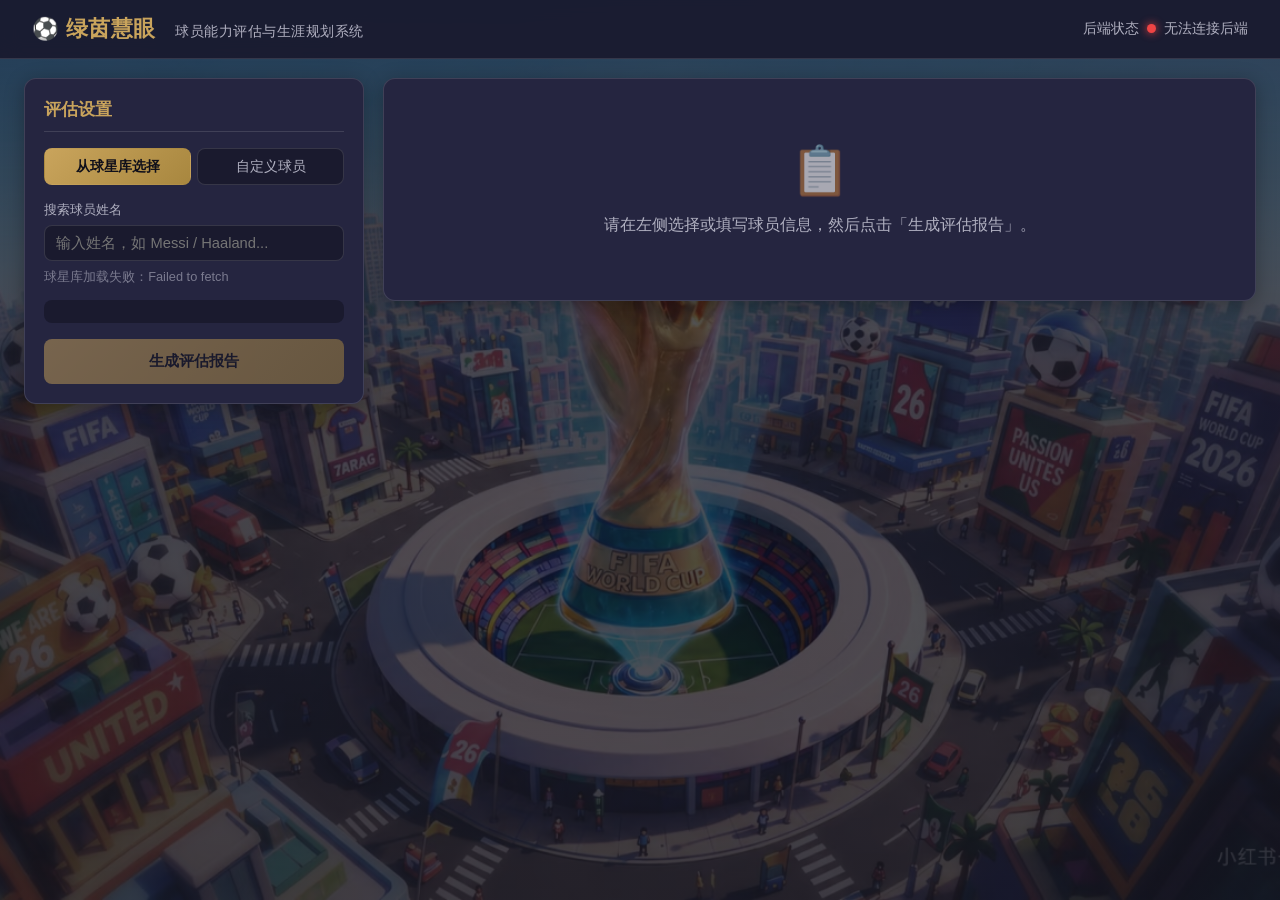
<file: frontend/index.html>
<!DOCTYPE html>
<html lang="zh-CN">
<head>
    <meta charset="UTF-8">
    <meta name="viewport" content="width=device-width, initial-scale=1.0">
    <meta http-equiv="Cache-Control" content="no-cache, no-store, must-revalidate">
    <meta http-equiv="Pragma" content="no-cache">
    <meta http-equiv="Expires" content="0">
    <title>绿茵慧眼 · 球员能力评估系统</title>
    <link rel="stylesheet" href="css/style.css?v=3">
</head>
<body>

<!-- ============ 顶部栏 ============ -->
<header class="header">
    <div class="logo">
        ⚽ 绿茵慧眼
        <span>球员能力评估与生涯规划系统</span>
    </div>
    <div class="status">
        <span>后端状态</span>
        <div class="status-dot" id="statusDot" title="检测中..."></div>
        <span id="statusText">检测中</span>
    </div>
</header>

<!-- ============ 主内容 ============ -->
<main class="main">

    <!-- 左侧：输入面板 -->
    <aside class="sidebar">
        <div class="card">
            <h3 class="card-title">评估设置</h3>

            <div class="seg">
                <button class="seg-btn active" id="btnModeStar" onclick="setMode('star')">从球星库选择</button>
                <button class="seg-btn" id="btnModeCustom" onclick="setMode('custom')">自定义球员</button>
            </div>

            <!-- 球星库模式 -->
            <div id="panelStar">
                <label class="field-label">搜索球员姓名</label>
                <div class="search-wrap">
                    <input type="text" id="starSearch" class="input" placeholder="输入姓名，如 Messi / Haaland..." autocomplete="off" oninput="onStarSearch()">
                    <div class="search-list" id="starSearchList"></div>
                </div>
                <p class="caption" id="starHint">加载球星库中...</p>
                <div class="star-info" id="starInfo"></div>
                <button class="start-btn" id="btnEvaluateStar" onclick="evaluateStar()" disabled>
                    生成评估报告
                </button>
            </div>

            <!-- 自定义模式 -->
            <div id="panelCustom" style="display:none;">
                <!-- 图片识别入口 -->
                <div class="upload-card">
                    <div class="upload-box" id="uploadBox" title="点击选择或拖拽图片">
                        <input type="file" id="imgInput" accept="image/*" hidden>
                        <div class="upload-icon">📷</div>
                        <p>上传球员图片，自动识别</p>
                        <p class="upload-hint">球员卡 / 资料页截图（jpg、png）</p>
                        <img id="imgPreview" alt="图片预览" hidden>
                    </div>
                    <button class="start-btn" id="btnRecognize" onclick="recognizeImage()" disabled>
                        识别球员信息
                    </button>
                    <div id="recognizeMsg"></div>
                    <div class="divider">或手动填写</div>
                </div>
                <div class="form-grid">
                    <div class="form-item">
                        <label class="field-label">姓名</label>
                        <input type="text" id="inName" class="input" value="测试新星">
                    </div>
                    <div class="form-item">
                        <label class="field-label">年龄</label>
                        <input type="number" id="inAge" class="input" value="18" min="15" max="45">
                    </div>
                    <div class="form-item">
                        <label class="field-label">位置</label>
                        <select id="inPosition" class="select">
                            <option value="ST">前锋 (ST)</option>
                            <option value="W">边锋 (W)</option>
                            <option value="CAM">前腰 (CAM)</option>
                            <option value="CM">中场 (CM)</option>
                            <option value="CDM">后腰 (CDM)</option>
                            <option value="FB">边后卫 (FB)</option>
                            <option value="CB">中后卫 (CB)</option>
                            <option value="GK">门将 (GK)</option>
                        </select>
                    </div>
                    <div class="form-item">
                        <label class="field-label">综合评分</label>
                        <input type="number" id="inOverall" class="input" value="78" min="40" max="99">
                    </div>
                    <div class="form-item">
                        <label class="field-label">速度 <span class="val" id="vPace">88</span></label>
                        <input type="range" id="inPace" min="20" max="99" value="88" oninput="syncRange('inPace','vPace')">
                    </div>
                    <div class="form-item">
                        <label class="field-label">射门 <span class="val" id="vShooting">70</span></label>
                        <input type="range" id="inShooting" min="20" max="99" value="70" oninput="syncRange('inShooting','vShooting')">
                    </div>
                    <div class="form-item">
                        <label class="field-label">传球 <span class="val" id="vPassing">74</span></label>
                        <input type="range" id="inPassing" min="20" max="99" value="74" oninput="syncRange('inPassing','vPassing')">
                    </div>
                    <div class="form-item">
                        <label class="field-label">盘带 <span class="val" id="vDribbling">86</span></label>
                        <input type="range" id="inDribbling" min="20" max="99" value="86" oninput="syncRange('inDribbling','vDribbling')">
                    </div>
                    <div class="form-item">
                        <label class="field-label">防守 <span class="val" id="vDefending">32</span></label>
                        <input type="range" id="inDefending" min="20" max="99" value="32" oninput="syncRange('inDefending','vDefending')">
                    </div>
                    <div class="form-item">
                        <label class="field-label">体能 <span class="val" id="vPhysical">66</span></label>
                        <input type="range" id="inPhysical" min="20" max="99" value="66" oninput="syncRange('inPhysical','vPhysical')">
                    </div>
                    <div class="form-item">
                        <label class="field-label">俱乐部</label>
                        <input type="text" id="inClub" class="input" value="测试FC">
                    </div>
                    <div class="form-item">
                        <label class="field-label">联赛</label>
                        <input type="text" id="inLeague" class="input" value="测试联赛">
                    </div>
                    <div class="form-item">
                        <label class="field-label">赛季进球</label>
                        <input type="number" id="inGoals" class="input" value="6" min="0" max="60">
                    </div>
                    <div class="form-item">
                        <label class="field-label">身价（万欧）</label>
                        <input type="number" id="inValue" class="input" value="1500" min="0" max="30000">
                    </div>
                </div>
                <button class="start-btn" onclick="evaluateCustom()">生成评估报告</button>
            </div>
        </div>
    </aside>

    <!-- 右侧：报告区 -->
    <section class="content">
        <div class="card empty" id="emptyState">
            <div class="empty-icon">📋</div>
            <p>请在左侧选择或填写球员信息，然后点击「生成评估报告」。</p>
        </div>

        <div id="reportArea" style="display:none;">
            <!-- 概览指标 -->
            <div class="metrics" id="metrics"></div>

            <!-- 标签页 -->
            <div class="tabs" id="tabs">
                <button class="tab active" data-tab="tab1" onclick="switchTab('tab1')">能力画像</button>
                <button class="tab" data-tab="tab2" onclick="switchTab('tab2')">风格定位</button>
                <button class="tab" data-tab="tab3" onclick="switchTab('tab3')">潜力预测</button>
                <button class="tab" data-tab="tab4" onclick="switchTab('tab4')">生涯规划建议</button>
                <button class="tab" data-tab="tab5" onclick="switchTab('tab5')">对标球员</button>
            </div>

            <div class="tab-body">
                <!-- Tab1 能力画像 -->
                <div class="tab-pane active" id="tab1">
                    <div class="chart-wrap">
                        <canvas id="radarCanvas" width="640" height="440"></canvas>
                    </div>
                    <div class="two-col" id="radarSummary"></div>
                </div>

                <!-- Tab2 风格定位 -->
                <div class="tab-pane" id="tab2">
                    <div class="chart-wrap">
                        <canvas id="clusterCanvas" width="960" height="440"></canvas>
                    </div>
                    <div class="table-wrap" id="clusterSummary"></div>
                </div>

                <!-- Tab3 潜力预测 -->
                <div class="tab-pane" id="tab3">
                    <div class="chart-wrap">
                        <canvas id="curveCanvas" width="960" height="440"></canvas>
                    </div>
                    <p class="caption" id="modelInfo"></p>
                </div>

                <!-- Tab4 生涯规划建议 -->
                <div class="tab-pane" id="tab4">
                    <div class="advice-summary" id="adviceSummary"></div>
                    <div class="two-col" id="adviceStage"></div>
                    <h4 class="sub-title">训练重点</h4>
                    <div class="table-wrap" id="trainingTable"></div>
                    <div class="llm-report" id="llmReport" style="display:none;"></div>
                </div>

                <!-- Tab5 对标球员 -->
                <div class="tab-pane" id="tab5">
                    <div class="table-wrap" id="benchTable"></div>
                </div>
            </div>

            <div class="market-bar" id="marketBar"></div>
        </div>
    </section>
</main>

<script>
/* ============ 绿茵慧眼 · 前端逻辑 ============ */
"use strict";

/* 全局错误捕获：任何 JS 异常都显示在页面顶部，便于定位问题 */
(function () {
    function showErr(msg) {
        let bar = document.getElementById("jsErrorBar");
        if (!bar) {
            bar = document.createElement("div");
            bar.id = "jsErrorBar";
            bar.style.cssText =
                "position:fixed;top:0;left:0;right:0;z-index:9999;background:#d33;" +
                "color:#fff;padding:8px 12px;font:12px/1.5 monospace;white-space:pre-wrap;" +
                "cursor:pointer;box-shadow:0 2px 8px rgba(0,0,0,.4);";
            bar.title = "点击关闭";
            bar.addEventListener("click", () => bar.remove());
            document.body.appendChild(bar);
        }
        bar.textContent = "[JS错误] " + msg;
    }
    window.addEventListener("error", e => showErr(e.message + " @ " + (e.filename || "") + ":" + (e.lineno || "")));
    window.addEventListener("unhandledrejection", e => showErr("Promise: " + (e.reason && e.reason.message || e.reason)));
})();

const API_BASE = "http://127.0.0.1:8000"; // 后端地址（支持直接双击 index.html 使用；用 127.0.0.1 避免 localhost 解析成 IPv6）

const SKILL_CN = {
    pace: "速度", shooting: "射门", passing: "传球",
    dribbling: "盘带", defending: "防守", physical: "体能",
};
const SKILL_ORDER = ["pace", "shooting", "passing", "dribbling", "defending", "physical"];
const POSITION_CN = {
    GK: "门将", CB: "中后卫", FB: "边后卫", CM: "中场",
    CAM: "前腰", CDM: "后腰", W: "边锋", ST: "前锋",
};

let currentMode = "star";
let stars = [];
let selectedStar = null;
let clusterMap = null;
let report = null;

/* ---------------- 工具函数 ---------------- */
async function api(path, options = {}) {
    const resp = await fetch(API_BASE + path, {
        headers: { "Content-Type": "application/json" },
        ...options,
    });
    const data = await resp.json();
    if (!resp.ok) {
        let msg = data.detail;
        if (Array.isArray(msg)) {
            msg = msg.map(x => x.msg || JSON.stringify(x)).join("；");
        }
        throw new Error(msg || `请求失败 (${resp.status})`);
    }
    return data;
}

function fmtValue(v) {
    if (v === null || v === undefined) return "—";
    if (v >= 1e8) return (v / 1e8).toFixed(2) + " 亿欧";
    if (v >= 1e4) return (v / 1e4).toFixed(0) + " 万欧";
    return v + " 欧";
}

function showLoading(show, text = "评估中，请稍候...") {
    let mask = document.getElementById("loadingMask");
    if (show) {
        if (!mask) {
            mask = document.createElement("div");
            mask.id = "loadingMask";
            mask.className = "loading-mask";
            mask.innerHTML = `<div class="spinner"></div><p>${text}</p>`;
            document.body.appendChild(mask);
        }
        mask.style.display = "flex";
    } else if (mask) {
        mask.style.display = "none";
    }
}

function escapeHtml(s) {
    return String(s ?? "").replace(/[&<>"']/g, c => ({
        "&": "&amp;", "<": "&lt;", ">": "&gt;", '"': "&quot;", "'": "&#39;",
    }[c]));
}

/* ---------------- 启动与状态 ---------------- */
async function init() {
    await checkHealth();
    await loadStars();
    initImageUpload();
}

async function checkHealth() {
    const dot = document.getElementById("statusDot");
    const txt = document.getElementById("statusText");
    try {
        const info = await api("/api/health");
        dot.className = "status-dot on";
        txt.textContent = `正常 · ${info.pool_size} 名球员 · ${info.clusters} 类风格`;
    } catch (e) {
        dot.className = "status-dot off";
        txt.textContent = "无法连接后端";
        if (window.location.protocol === "file:") {
            // 双击 index.html 打开时，后端必须已启动才能取数
            document.body.insertAdjacentHTML("afterbegin",
                `<div style="background:#b45309;color:#fff;padding:10px 14px;text-align:center;font-size:13px;">
                    后端未启动：请先双击项目根目录的 <b>start.bat</b>，待黑窗口显示 "Application startup complete" 后，
                    再刷新本页面。
                </div>`);
        }
    }
}

async function loadStars() {
    const hint = document.getElementById("starHint");
    try {
        const data = await api("/api/stars");
        stars = data.players || [];
        if (hint) hint.textContent = `共 ${stars.length} 名球星，输入姓名搜索`;
    } catch (e) {
        if (hint) hint.textContent = "球星库加载失败：" + e.message;
    }
}

function onStarSearch() {
    const q = (document.getElementById("starSearch").value || "").trim().toLowerCase();
    const list = document.getElementById("starSearchList");
    if (!list) return;
    const hits = (q ? stars.filter(s => (s.name || "").toLowerCase().includes(q)) : stars).slice(0, 12);
    if (!hits.length) {
        list.innerHTML = `<div class="search-empty">未找到匹配球员，试试英文名</div>`;
        list.style.display = "block";
        return;
    }
    list.innerHTML = hits.map(s => `
        <div class="search-item" data-name="${escapeHtml(s.name)}">
            <b>${escapeHtml(s.name)}</b>
            <span>${escapeHtml(POSITION_CN[s.position] || s.position || "")} · ${s.overall ?? "-"} · ${escapeHtml(s.club || "")}</span>
        </div>`).join("");
    list.querySelectorAll(".search-item").forEach(el => {
        el.addEventListener("click", () => selectStar(el.dataset.name));
    });
    list.style.display = "block";
}

function selectStar(name) {
    const star = stars.find(s => s.name === name);
    if (!star) return;
    selectedStar = star;
    const input = document.getElementById("starSearch");
    if (input) input.value = star.name;
    const list = document.getElementById("starSearchList");
    if (list) list.style.display = "none";
    const box = document.getElementById("starInfo");
    if (box) {
        box.innerHTML =
            `<b>${escapeHtml(star.name)}</b> · 国籍 ${escapeHtml(star.nationality)}<br>` +
            `位置 ${escapeHtml(POSITION_CN[star.position] || star.position)} · 年龄 ${star.age} · 评分 ${star.overall} · 潜力 ${star.potential}<br>` +
            `俱乐部 ${escapeHtml(star.club)}（${escapeHtml(star.league)}）· 身价 ${fmtValue(star.market_value)}`;
    }
    document.getElementById("btnEvaluateStar").disabled = false;
}

/* 点击页面空白处关闭搜索结果 */
document.addEventListener("click", e => {
    const list = document.getElementById("starSearchList");
    const wrap = document.querySelector(".search-wrap");
    if (list && wrap && !wrap.contains(e.target)) list.style.display = "none";
});

/* ---------------- 模式切换 ---------------- */
function setMode(mode) {
    currentMode = mode;
    document.getElementById("btnModeStar").classList.toggle("active", mode === "star");
    document.getElementById("btnModeCustom").classList.toggle("active", mode === "custom");
    document.getElementById("panelStar").style.display = mode === "star" ? "" : "none";
    document.getElementById("panelCustom").style.display = mode === "custom" ? "" : "none";
}

function syncRange(id, valId) {
    document.getElementById(valId).textContent = document.getElementById(id).value;
}

/* ---------------- 图片识别 ---------------- */
let pendingImage = null;

function initImageUpload() {
    const box = document.getElementById("uploadBox");
    const input = document.getElementById("imgInput");
    if (!box || !input) return;

    box.addEventListener("click", () => input.click());

    input.addEventListener("change", e => {
        if (e.target.files.length) onImageSelected(e.target.files[0]);
    });

    ["dragenter", "dragover"].forEach(ev => box.addEventListener(ev, e => {
        e.preventDefault();
        box.classList.add("drag");
    }));
    ["dragleave", "drop"].forEach(ev => box.addEventListener(ev, e => {
        e.preventDefault();
        box.classList.remove("drag");
    }));
    box.addEventListener("drop", e => {
        const f = e.dataTransfer.files && e.dataTransfer.files[0];
        if (f && f.type.startsWith("image/")) onImageSelected(f);
    });
}

function onImageSelected(file) {
    pendingImage = file;
    const img = document.getElementById("imgPreview");
    img.src = URL.createObjectURL(file);
    img.hidden = false;
    document.getElementById("btnRecognize").disabled = false;
    document.getElementById("recognizeMsg").innerHTML = "";
}

async function recognizeImage() {
    if (!pendingImage) { alert("请先上传一张球员图片"); return; }
    showLoading(true, "正在识别图片中的球员信息...");
    try {
        const fd = new FormData();
        fd.append("file", pendingImage);
        const resp = await fetch(API_BASE + "/api/recognize", { method: "POST", body: fd });
        const data = await resp.json();
        if (!resp.ok) throw new Error(data.detail || "识别失败");

        fillFormFromPlayer(data.player, data.recognized || {});

        const cnt = Object.values(data.recognized || {}).filter(Boolean).length;
        const notes = data.notes || [];
        document.getElementById("recognizeMsg").innerHTML =
            `<div class="alert success">已识别：<b>${escapeHtml(data.player.name || "球员")}</b>，共 ${cnt} 项信息</div>` +
            notes.map(n => `<div class="alert warn">${escapeHtml(n)}</div>`).join("") +
            `<p class="caption">已自动填入下方表单，可直接生成报告，也可微调后再生成。</p>`;
    } catch (e) {
        document.getElementById("recognizeMsg").innerHTML =
            `<div class="alert warn">识别失败：${escapeHtml(e.message)}</div>`;
    } finally {
        showLoading(false);
    }
}

const FORM_MAP = {
    name: "inName", age: "inAge", position: "inPosition", overall: "inOverall",
    pace: "inPace", shooting: "inShooting", passing: "inPassing",
    dribbling: "inDribbling", defending: "inDefending", physical: "inPhysical",
    club: "inClub", league: "inLeague", season_goals: "inGoals",
};
const RANGE_VAL_IDS = { pace: "vPace", shooting: "vShooting", passing: "vPassing",
    dribbling: "vDribbling", defending: "vDefending", physical: "vPhysical" };

function fillFormFromPlayer(player, recognized) {
    Object.entries(FORM_MAP).forEach(([key, elId]) => {
        if (!recognized[key]) return;
        const v = player[key];
        if (v === undefined || v === null || v === "") return;
        const el = document.getElementById(elId);
        if (!el) return;
        el.value = v;
        if (RANGE_VAL_IDS[key]) {
            const vEl = document.getElementById(RANGE_VAL_IDS[key]);
            if (vEl) vEl.textContent = v;
        }
    });
    // 身价：后端返回欧元，表单单位为万欧
    if (recognized.market_value && player.market_value) {
        const el = document.getElementById("inValue");
        if (el) el.value = Math.round(player.market_value / 10000);
    }
}

/* ---------------- 评估请求 ---------------- */
function evaluateStar() {
    if (!selectedStar) { alert("请先搜索并选择一名球员"); return; }
    runEvaluate({ name: selectedStar.name });
}

function evaluateCustom() {
    // 空值/非法值回退默认，避免后端 422
    const num = (id, dft) => {
        const v = Number($(id).value);
        return Number.isFinite(v) && v > 0 ? v : dft;
    };
    const player = {
        name: ($("inName").value || "").trim() || "自定义球员",
        age: num("inAge", 23),
        position: ($("inPosition").value || "").trim() || "ST",
        overall: num("inOverall", 75),
        pace: num("inPace", 70),
        shooting: num("inShooting", 70),
        passing: num("inPassing", 70),
        dribbling: num("inDribbling", 70),
        defending: num("inDefending", 70),
        physical: num("inPhysical", 70),
        club: $("inClub").value,
        league: $("inLeague").value,
        season_goals: num("inGoals", 0),
        market_value: num("inValue", 0) * 10000,
    };
    runEvaluate({ player });
}

function $(id) { return document.getElementById(id); }

async function runEvaluate(payload) {
    showLoading(true);
    try {
        const data = await api("/api/evaluate", {
            method: "POST",
            body: JSON.stringify(payload),
        });
        report = data;
        renderReport(data);
    } catch (e) {
        alert("评估失败：" + e.message);
    } finally {
        showLoading(false);
    }
}

/* ---------------- 报告渲染 ---------------- */
function renderReport(data) {
    document.getElementById("emptyState").style.display = "none";
    document.getElementById("reportArea").style.display = "";

    const player = data.player;

    // 指标卡
    const market = data.market || {};
    document.getElementById("metrics").innerHTML = `
        <div class="metric">
            <div class="m-label">综合评分</div>
            <div class="m-value">${player.overall}</div>
            <div class="m-sub">百分位 ${data.profile.overall_percentile}%</div>
        </div>
        <div class="metric">
            <div class="m-label">预测潜力峰值</div>
            <div class="m-value">${data.potential.peak.toFixed ? data.potential.peak.toFixed(1) : data.potential.peak}</div>
            <div class="m-sub">当前潜力 ${data.potential.current}</div>
        </div>
        <div class="metric">
            <div class="m-label">风格类型</div>
            <div class="m-value" style="font-size:1.05rem;">${escapeHtml(data.cluster.style)}</div>
            <div class="m-sub">KMeans 聚类 ${data.cluster.cluster_id}</div>
        </div>
        <div class="metric">
            <div class="m-label">潜力百分位</div>
            <div class="m-value">${data.potential.percentile}%</div>
            <div class="m-sub">同龄球员中的位置</div>
        </div>
    `;

    // 各标签页
    renderRadar(player, data.profile);
    renderCluster(player, data.cluster);
    renderCurve(player, data.potential);
    renderAdvice(data);
    renderBenchmarks(data.benchmarks);

    // 市场参考
    const pv = market.player_value;
    document.getElementById("marketBar").innerHTML =
        `市场参考：能力相近球员身价区间 <b>${fmtValue(market.low)} ~ ${fmtValue(market.high)}</b>` +
        (pv ? `（该球员目前身价 ${fmtValue(pv)}）` : "") +
        (market.count ? `，参考样本 ${market.count} 人` : "");

    switchTab("tab1");
    window.scrollTo({ top: 0, behavior: "smooth" });
}

function switchTab(tabId) {
    document.querySelectorAll(".tab").forEach(t =>
        t.classList.toggle("active", t.dataset.tab === tabId));
    document.querySelectorAll(".tab-pane").forEach(p =>
        p.classList.toggle("active", p.id === tabId));
}

/* ---------------- Tab1 能力画像：雷达图 ---------------- */
function renderRadar(player, profile) {
    const canvas = $("radarCanvas");
    const dpr = window.devicePixelRatio || 1;
    const W = 640, H = 440;
    canvas.width = W * dpr; canvas.height = H * dpr;
    canvas.style.width = W + "px"; canvas.style.height = H + "px";
    const ctx = canvas.getContext("2d");
    ctx.scale(dpr, dpr);

    const cx = W / 2, cy = H / 2 + 10, R = Math.min(W, H) / 2 - 70;
    const labels = SKILL_ORDER.map(c => SKILL_CN[c]);
    const values = SKILL_ORDER.map(c => player[c]);
    const avgPos = profile.position_avg || {};
    const avgs = SKILL_ORDER.map(c => avgPos[c] ?? 70);

    ctx.clearRect(0, 0, W, H);

    // 网格（同心六边形 + 刻度线）
    const N = 5;
    for (let ring = 1; ring <= N; ring++) {
        ctx.beginPath();
        for (let i = 0; i <= 6; i++) {
            const ang = Math.PI / 3 * i - Math.PI / 2;
            const r = R * ring / N;
            const x = cx + r * Math.cos(ang), y = cy + r * Math.sin(ang);
            i === 0 ? ctx.moveTo(x, y) : ctx.lineTo(x, y);
        }
        ctx.strokeStyle = "rgba(255,255,255,0.12)";
        ctx.lineWidth = 1;
        ctx.stroke();
    }
    for (let i = 0; i < 6; i++) {
        const ang = Math.PI / 3 * i - Math.PI / 2;
        ctx.beginPath();
        ctx.moveTo(cx, cy);
        ctx.lineTo(cx + R * Math.cos(ang), cy + R * Math.sin(ang));
        ctx.strokeStyle = "rgba(255,255,255,0.08)";
        ctx.stroke();
        // 标签
        const lx = cx + (R + 26) * Math.cos(ang);
        const ly = cy + (R + 26) * Math.sin(ang);
        ctx.fillStyle = "#b0b0c0";
        ctx.font = "13px Microsoft YaHei";
        ctx.textAlign = "center";
        ctx.textBaseline = "middle";
        ctx.fillText(labels[i], lx, ly);
        // 刻度值
        const tx = cx + (R + 12) * Math.cos(ang);
        const ty = cy + (R + 12) * Math.sin(ang);
        ctx.fillStyle = "rgba(255,255,255,0.35)";
        ctx.font = "10px Microsoft YaHei";
        ctx.fillText(100, tx, ty);
    }

    // 同位置均值（蓝色）
    fillPolygon(ctx, cx, cy, R, avgs, "rgba(69,123,157,0.35)", "rgba(69,123,157,0.8)");

    // 球员（红色）
    fillPolygon(ctx, cx, cy, R, values, "rgba(230,57,70,0.35)", "#e63946");

    // 图例
    ctx.font = "12px Microsoft YaHei";
    ctx.textAlign = "left";
    ctx.fillStyle = "#e63946";
    ctx.fillRect(cx - R + 10, cy + R - 8, 14, 10);
    ctx.fillStyle = "#fff";
    ctx.fillText("球员", cx - R + 30, cy + R);
    ctx.fillStyle = "rgba(69,123,157,0.9)";
    ctx.fillRect(cx - R + 90, cy + R - 8, 14, 10);
    ctx.fillStyle = "#fff";
    ctx.fillText("同位置均值", cx - R + 110, cy + R);

    // 优势 / 短板
    const strong = [], weak = [];
    SKILL_ORDER.forEach((c, i) => {
        if (values[i] >= avgs[i]) strong.push(SKILL_CN[c]);
        else weak.push(SKILL_CN[c]);
    });
    $("radarSummary").innerHTML =
        `<div class="alert success">优势项：${strong.length ? strong.join("、") : "暂无"}</div>` +
        `<div class="alert warn">相对短板：${weak.length ? weak.join("、") : "无"}</div>`;
}

function fillPolygon(ctx, cx, cy, R, data, fill, stroke) {
    ctx.beginPath();
    for (let i = 0; i < 6; i++) {
        const ang = Math.PI / 3 * i - Math.PI / 2;
        const v = Math.max(0, Math.min(100, data[i])) / 100;
        const x = cx + R * v * Math.cos(ang);
        const y = cy + R * v * Math.sin(ang);
        i === 0 ? ctx.moveTo(x, y) : ctx.lineTo(x, y);
    }
    ctx.closePath();
    ctx.fillStyle = fill;
    ctx.fill();
    ctx.strokeStyle = stroke;
    ctx.lineWidth = 2;
    ctx.stroke();
    // 顶点
    for (let i = 0; i < 6; i++) {
        const ang = Math.PI / 3 * i - Math.PI / 2;
        const v = Math.max(0, Math.min(100, data[i])) / 100;
        const x = cx + R * v * Math.cos(ang);
        const y = cy + R * v * Math.sin(ang);
        ctx.beginPath();
        ctx.arc(x, y, 3.5, 0, Math.PI * 2);
        ctx.fillStyle = stroke;
        ctx.fill();
    }
}

/* ---------------- Tab2 风格定位：聚类散点 ---------------- */
async function renderCluster(player, cluster) {
    const canvas = $("clusterCanvas");
    if (!clusterMap) {
        try { clusterMap = await api("/api/cluster-map"); }
        catch (e) { $("clusterSummary").innerHTML = `<div class="alert warn">聚类数据加载失败：${escapeHtml(e.message)}</div>`; return; }
    }
    const dpr = window.devicePixelRatio || 1;
    const W = 960, H = 440;
    canvas.width = W * dpr; canvas.height = H * dpr;
    canvas.style.width = W + "px"; canvas.style.height = H + "px";
    const ctx = canvas.getContext("2d");
    ctx.scale(dpr, dpr);
    ctx.clearRect(0, 0, W, H);

    const points = clusterMap.points || [];
    if (!points.length) return;

    // 坐标归一化到绘图区
    const pad = 50;
    const xs = points.map(p => p.x), ys = points.map(p => p.y);
    const xMin = Math.min(...xs, cluster.coord[0]), xMax = Math.max(...xs, cluster.coord[0]);
    const yMin = Math.min(...ys, cluster.coord[1]), yMax = Math.max(...ys, cluster.coord[1]);
    const spanX = (xMax - xMin) || 1, spanY = (yMax - yMin) || 1;
    const toX = x => pad + (x - xMin) / spanX * (W - pad * 2);
    const toY = y => H - pad - (y - yMin) / spanY * (H - pad * 2);

    // 颜色映射
    const labels = [...new Set(points.map(p => p.label))];
    const colors = ["#60a5fa", "#fbbf24", "#4ade80", "#c084fc", "#fb7185", "#38bdf8", "#a3e635"];
    const colorOf = label => colors[labels.indexOf(label) % colors.length];

    // 散点
    points.forEach(p => {
        ctx.beginPath();
        ctx.arc(toX(p.x), toY(p.y), 4, 0, Math.PI * 2);
        ctx.fillStyle = colorOf(p.label) + "88";
        ctx.fill();
    });

    // 当前球员（红星）
    const tx = toX(cluster.coord[0]), ty = toY(cluster.coord[1]);
    ctx.beginPath();
    const spikes = 5, outer = 12, inner = 5;
    for (let i = 0; i < spikes * 2; i++) {
        const r = i % 2 === 0 ? outer : inner;
        const ang = Math.PI / spikes * i - Math.PI / 2;
        i === 0 ? ctx.moveTo(tx + r * Math.cos(ang), ty + r * Math.sin(ang))
                : ctx.lineTo(tx + r * Math.cos(ang), ty + r * Math.sin(ang));
    }
    ctx.closePath();
    ctx.fillStyle = "#e63946";
    ctx.fill();
    ctx.strokeStyle = "#fff";
    ctx.lineWidth = 2;
    ctx.stroke();
    ctx.fillStyle = "#fff";
    ctx.font = "bold 12px Microsoft YaHei";
    ctx.textAlign = "center";
    ctx.fillText(player.name + "（" + cluster.style + "）", tx, ty - 18);

    // 图例
    ctx.font = "12px Microsoft YaHei";
    ctx.textAlign = "left";
    let lx = pad, ly = 24;
    labels.forEach(label => {
        ctx.fillStyle = colorOf(label);
        ctx.fillRect(lx, ly - 10, 14, 12);
        ctx.fillStyle = "#fff";
        ctx.fillText(label, lx + 20, ly);
        lx += ctx.measureText(label).width + 58;
    });

    // 汇总表
    const summary = clusterMap.summary || [];
    $("clusterSummary").innerHTML = `
        <table>
            <tr><th>风格</th><th>球员数</th><th>代表球员</th></tr>
            ${summary.map(s => `
                <tr>
                    <td>${escapeHtml(s.style)}</td>
                    <td>${s.count}</td>
                    <td>${escapeHtml((s.representatives || []).join("、") || "—")}</td>
                </tr>`).join("")}
        </table>`;
}

/* ---------------- Tab3 潜力预测：成长曲线 ---------------- */
function renderCurve(player, potential) {
    const canvas = $("curveCanvas");
    const dpr = window.devicePixelRatio || 1;
    const W = 960, H = 440;
    canvas.width = W * dpr; canvas.height = H * dpr;
    canvas.style.width = W + "px"; canvas.style.height = H + "px";
    const ctx = canvas.getContext("2d");
    ctx.scale(dpr, dpr);
    ctx.clearRect(0, 0, W, H);

    const curve = potential.curve || [];
    if (!curve.length) return;

    const padL = 55, padR = 25, padT = 30, padB = 45;
    const ages = curve.map(c => c.age);
    const vals = curve.map(c => c.value);
    const allVals = [...vals, potential.current, potential.peak];
    const ageMin = Math.min(...ages), ageMax = Math.max(...ages);
    const vMin = Math.floor(Math.min(...allVals) / 10) * 10;
    const vMax = Math.ceil(Math.max(...allVals) / 10) * 10;
    const toX = a => padL + (a - ageMin) / (ageMax - ageMin) * (W - padL - padR);
    const toY = v => H - padB - (v - vMin) / (vMax - vMin) * (H - padT - padB);

    // 网格 + Y 轴
    for (let v = vMin; v <= vMax; v += 10) {
        const y = toY(v);
        ctx.beginPath();
        ctx.moveTo(padL, y); ctx.lineTo(W - padR, y);
        ctx.strokeStyle = "rgba(255,255,255,0.08)";
        ctx.stroke();
        ctx.fillStyle = "#7a7a8e";
        ctx.font = "11px Microsoft YaHei";
        ctx.textAlign = "right";
        ctx.fillText(v, padL - 8, y + 4);
    }
    // X 轴（年龄）
    for (let a = ageMin; a <= ageMax; a += 2) {
        const x = toX(a);
        ctx.fillStyle = "#7a7a8e";
        ctx.font = "11px Microsoft YaHei";
        ctx.textAlign = "center";
        ctx.fillText(a, x, H - padB + 18);
    }
    ctx.fillStyle = "#b0b0c0";
    ctx.textAlign = "center";
    ctx.fillText("年龄", W / 2, H - 8);
    ctx.save();
    ctx.translate(16, H / 2);
    ctx.rotate(-Math.PI / 2);
    ctx.fillText("能力值", 0, 0);
    ctx.restore();

    // 面积填充
    ctx.beginPath();
    curve.forEach((c, i) => {
        const x = toX(c.age), y = toY(c.value);
        i === 0 ? ctx.moveTo(x, y) : ctx.lineTo(x, y);
    });
    ctx.lineTo(toX(ageMax), toY(vMin));
    ctx.lineTo(toX(ageMin), toY(vMin));
    ctx.closePath();
    const grad = ctx.createLinearGradient(0, padT, 0, H - padB);
    grad.addColorStop(0, "rgba(42,157,143,0.4)");
    grad.addColorStop(1, "rgba(42,157,143,0.05)");
    ctx.fillStyle = grad;
    ctx.fill();

    // 曲线
    ctx.beginPath();
    curve.forEach((c, i) => {
        const x = toX(c.age), y = toY(c.value);
        i === 0 ? ctx.moveTo(x, y) : ctx.lineTo(x, y);
    });
    ctx.strokeStyle = "#2a9d8f";
    ctx.lineWidth = 2.5;
    ctx.stroke();

    // 当前年龄虚线
    const curX = toX(player.age);
    ctx.setLineDash([6, 4]);
    ctx.beginPath();
    ctx.moveTo(curX, padT); ctx.lineTo(curX, H - padB);
    ctx.strokeStyle = "rgba(255,255,255,0.5)";
    ctx.lineWidth = 1.2;
    ctx.stroke();
    ctx.setLineDash([]);
    ctx.fillStyle = "#fff";
    ctx.font = "12px Microsoft YaHei";
    ctx.textAlign = "center";
    ctx.fillText(`当前 ${player.age} 岁`, curX, padT - 8);

    // 数据点
    curve.forEach(c => {
        ctx.beginPath();
        ctx.arc(toX(c.age), toY(c.value), 3, 0, Math.PI * 2);
        ctx.fillStyle = "#2a9d8f";
        ctx.fill();
    });

    const r2 = potential.model_r2;
    $("modelInfo").textContent =
        `潜力预测基于随机森林回归模型` +
        (r2 ? `（R²=${r2}，RMSE=${potential.model_rmse}）` : "") +
        `。模型以年龄、当前能力、位置为特征，在球员库上训练获得。预测潜力峰值：${potential.peak}，同龄百分位：${potential.percentile}%。`;
}

/* ---------------- Tab4 生涯规划建议 ---------------- */
function renderAdvice(data) {
    const advice = data.career_advice;
    $("adviceSummary").innerHTML = `<p>${escapeHtml(advice.summary)}</p>`;

    $("adviceStage").innerHTML =
        `<div class="alert info"><b>发展阶段：${escapeHtml(advice.stage)}</b><br>${escapeHtml(advice.stage_advice)}</div>` +
        `<div class="alert info"><b>位置适配：${escapeHtml(advice.best_position)}</b><br>${escapeHtml(advice.transition_suggestion)}</div>`;

    const focus = advice.training_focus || [];
    $("trainingTable").innerHTML = `
        <table>
            <tr><th>项目</th><th>当前值</th><th>同位置均值</th><th>差距</th></tr>
            ${focus.map(f => `
                <tr>
                    <td>${escapeHtml(f.skill_cn)}</td>
                    <td>${f.value}</td>
                    <td>${f.avg}</td>
                    <td style="color:${f.gap < 0 ? "#f87171" : "#4ade80"};">${f.gap > 0 ? "+" : ""}${f.gap}</td>
                </tr>`).join("")}
        </table>`;

    const llm = advice.llm_report;
    const box = $("llmReport");
    if (llm) {
        box.style.display = "";
        box.innerHTML = `<b>AI 球探报告</b><br>${escapeHtml(llm)}`;
    } else {
        box.style.display = "none";
    }
}

/* ---------------- Tab5 对标球员 ---------------- */
function renderBenchmarks(benchmarks) {
    $("benchTable").innerHTML = `
        <table>
            <tr><th>球员</th><th>相似度</th><th>位置</th><th>评分</th><th>年龄</th><th>俱乐部</th></tr>
            ${benchmarks.map(b => `
                <tr>
                    <td><b>${escapeHtml(b.name)}</b></td>
                    <td>${(b.similarity * 100).toFixed(1)}%</td>
                    <td>${escapeHtml(b.position)}</td>
                    <td>${b.overall}</td>
                    <td>${b.age}</td>
                    <td>${escapeHtml(b.club)}</td>
                </tr>`).join("")}
        </table>`;
}

/* ---------------- 启动 ---------------- */
init();

</script>
</body>
</html>
</file>
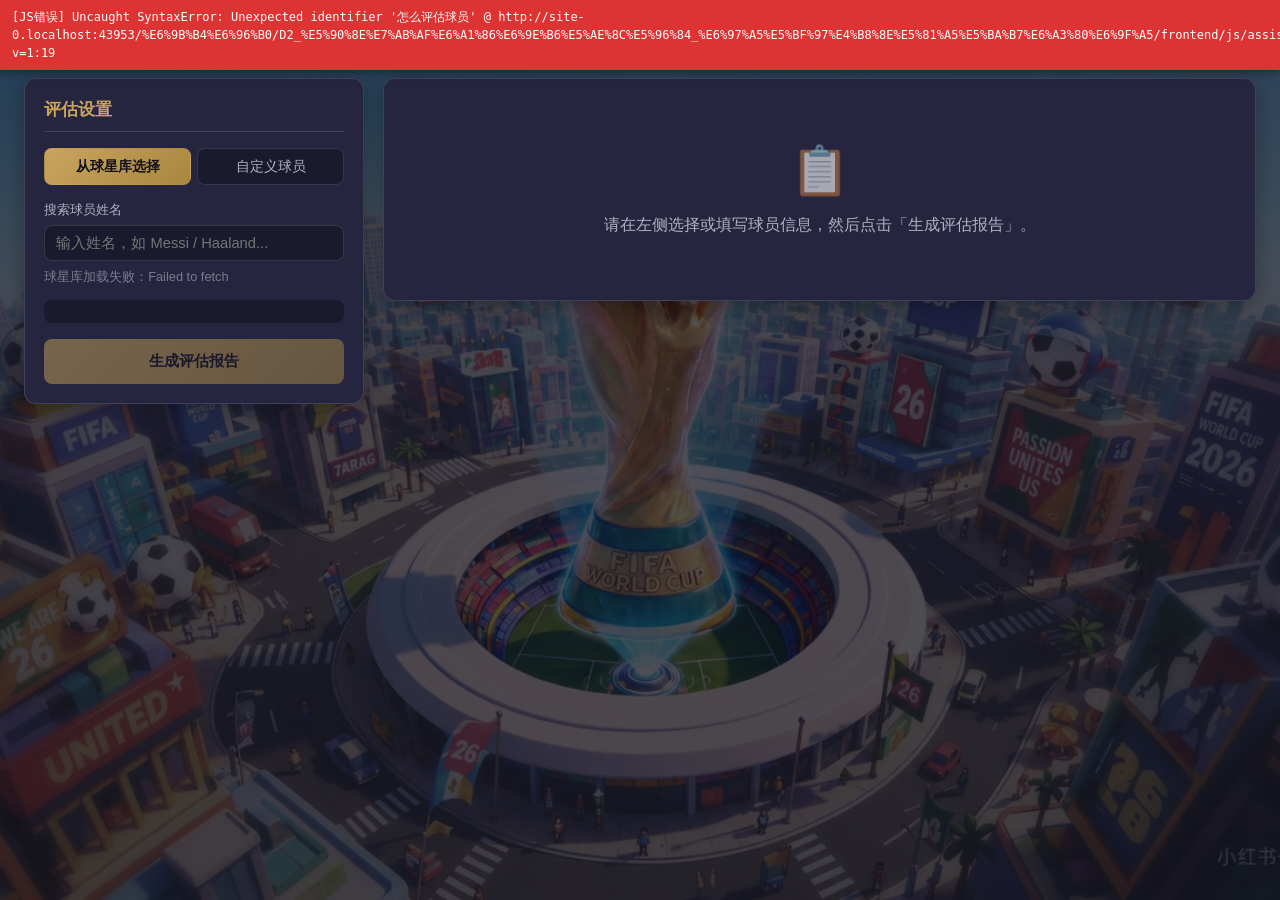
<file: 更新/D2_后端框架完善_日志与健康检查/frontend/index.html>
<!DOCTYPE html>
<html lang="zh-CN">
<head>
    <meta charset="UTF-8">
    <meta name="viewport" content="width=device-width, initial-scale=1.0">
    <meta http-equiv="Cache-Control" content="no-cache, no-store, must-revalidate">
    <meta http-equiv="Pragma" content="no-cache">
    <meta http-equiv="Expires" content="0">
    <title>绿茵慧眼 · 球员能力评估系统</title>
    <link rel="stylesheet" href="css/style.css?v=3">
    <link rel="stylesheet" href="css/assistant.css?v=1">
</head>
<body>

<!-- ============ 顶部栏 ============ -->
<header class="header">
    <div class="logo">
        ⚽ 绿茵慧眼
        <span>球员能力评估与生涯规划系统</span>
    </div>
    <div class="status">
        <span>后端状态</span>
        <div class="status-dot" id="statusDot" title="检测中..."></div>
        <span id="statusText">检测中</span>
    </div>
</header>

<!-- ============ 主内容 ============ -->
<main class="main">

    <!-- 左侧：输入面板 -->
    <aside class="sidebar">
        <div class="card">
            <h3 class="card-title">评估设置</h3>

            <div class="seg">
                <button class="seg-btn active" id="btnModeStar" onclick="setMode('star')">从球星库选择</button>
                <button class="seg-btn" id="btnModeCustom" onclick="setMode('custom')">自定义球员</button>
            </div>

            <!-- 球星库模式 -->
            <div id="panelStar">
                <label class="field-label">搜索球员姓名</label>
                <div class="search-wrap">
                    <input type="text" id="starSearch" class="input" placeholder="输入姓名，如 Messi / Haaland..." autocomplete="off" oninput="onStarSearch()">
                    <div class="search-list" id="starSearchList"></div>
                </div>
                <p class="caption" id="starHint">加载球星库中...</p>
                <div class="star-info" id="starInfo"></div>
                <button class="start-btn" id="btnEvaluateStar" onclick="evaluateStar()" disabled>
                    生成评估报告
                </button>
            </div>

            <!-- 自定义模式 -->
            <div id="panelCustom" style="display:none;">
                <!-- 图片识别入口 -->
                <div class="upload-card">
                    <div class="upload-box" id="uploadBox" title="点击选择或拖拽图片">
                        <input type="file" id="imgInput" accept="image/*" hidden>
                        <div class="upload-icon">📷</div>
                        <p>上传球员图片，自动识别</p>
                        <p class="upload-hint">球员卡 / 资料页截图（jpg、png）</p>
                        <img id="imgPreview" alt="图片预览" hidden>
                    </div>
                    <button class="start-btn" id="btnRecognize" onclick="recognizeImage()" disabled>
                        识别球员信息
                    </button>
                    <div id="recognizeMsg"></div>
                    <div class="divider">或手动填写</div>
                </div>
                <div class="form-grid">
                    <div class="form-item">
                        <label class="field-label">姓名</label>
                        <input type="text" id="inName" class="input" value="测试新星">
                    </div>
                    <div class="form-item">
                        <label class="field-label">年龄</label>
                        <input type="number" id="inAge" class="input" value="18" min="15" max="45">
                    </div>
                    <div class="form-item">
                        <label class="field-label">位置</label>
                        <select id="inPosition" class="select">
                            <option value="ST">前锋 (ST)</option>
                            <option value="W">边锋 (W)</option>
                            <option value="CAM">前腰 (CAM)</option>
                            <option value="CM">中场 (CM)</option>
                            <option value="CDM">后腰 (CDM)</option>
                            <option value="FB">边后卫 (FB)</option>
                            <option value="CB">中后卫 (CB)</option>
                            <option value="GK">门将 (GK)</option>
                        </select>
                    </div>
                    <div class="form-item">
                        <label class="field-label">综合评分</label>
                        <input type="number" id="inOverall" class="input" value="78" min="40" max="99">
                    </div>
                    <div class="form-item">
                        <label class="field-label">速度 <span class="val" id="vPace">88</span></label>
                        <input type="range" id="inPace" min="20" max="99" value="88" oninput="syncRange('inPace','vPace')">
                    </div>
                    <div class="form-item">
                        <label class="field-label">射门 <span class="val" id="vShooting">70</span></label>
                        <input type="range" id="inShooting" min="20" max="99" value="70" oninput="syncRange('inShooting','vShooting')">
                    </div>
                    <div class="form-item">
                        <label class="field-label">传球 <span class="val" id="vPassing">74</span></label>
                        <input type="range" id="inPassing" min="20" max="99" value="74" oninput="syncRange('inPassing','vPassing')">
                    </div>
                    <div class="form-item">
                        <label class="field-label">盘带 <span class="val" id="vDribbling">86</span></label>
                        <input type="range" id="inDribbling" min="20" max="99" value="86" oninput="syncRange('inDribbling','vDribbling')">
                    </div>
                    <div class="form-item">
                        <label class="field-label">防守 <span class="val" id="vDefending">32</span></label>
                        <input type="range" id="inDefending" min="20" max="99" value="32" oninput="syncRange('inDefending','vDefending')">
                    </div>
                    <div class="form-item">
                        <label class="field-label">体能 <span class="val" id="vPhysical">66</span></label>
                        <input type="range" id="inPhysical" min="20" max="99" value="66" oninput="syncRange('inPhysical','vPhysical')">
                    </div>
                    <div class="form-item">
                        <label class="field-label">俱乐部</label>
                        <input type="text" id="inClub" class="input" value="测试FC">
                    </div>
                    <div class="form-item">
                        <label class="field-label">联赛</label>
                        <input type="text" id="inLeague" class="input" value="测试联赛">
                    </div>
                    <div class="form-item">
                        <label class="field-label">赛季进球</label>
                        <input type="number" id="inGoals" class="input" value="6" min="0" max="60">
                    </div>
                    <div class="form-item">
                        <label class="field-label">身价（万欧）</label>
                        <input type="number" id="inValue" class="input" value="1500" min="0" max="30000">
                    </div>
                </div>
                <button class="start-btn" onclick="evaluateCustom()">生成评估报告</button>
            </div>
        </div>
    </aside>

    <!-- 右侧：报告区 -->
    <section class="content">
        <div class="card empty" id="emptyState">
            <div class="empty-icon">📋</div>
            <p>请在左侧选择或填写球员信息，然后点击「生成评估报告」。</p>
        </div>

        <div id="reportArea" style="display:none;">
            <!-- 概览指标 -->
            <div class="metrics" id="metrics"></div>

            <!-- 标签页 -->
            <div class="tabs" id="tabs">
                <button class="tab active" data-tab="tab1" onclick="switchTab('tab1')">能力画像</button>
                <button class="tab" data-tab="tab2" onclick="switchTab('tab2')">风格定位</button>
                <button class="tab" data-tab="tab3" onclick="switchTab('tab3')">潜力预测</button>
                <button class="tab" data-tab="tab4" onclick="switchTab('tab4')">生涯规划建议</button>
                <button class="tab" data-tab="tab5" onclick="switchTab('tab5')">对标球员</button>
            </div>

            <div class="tab-body">
                <!-- Tab1 能力画像 -->
                <div class="tab-pane active" id="tab1">
                    <div class="chart-wrap">
                        <canvas id="radarCanvas" width="640" height="440"></canvas>
                    </div>
                    <div class="two-col" id="radarSummary"></div>
                </div>

                <!-- Tab2 风格定位 -->
                <div class="tab-pane" id="tab2">
                    <div class="chart-wrap">
                        <canvas id="clusterCanvas" width="960" height="440"></canvas>
                    </div>
                    <div class="table-wrap" id="clusterSummary"></div>
                </div>

                <!-- Tab3 潜力预测 -->
                <div class="tab-pane" id="tab3">
                    <div class="chart-wrap">
                        <canvas id="curveCanvas" width="960" height="440"></canvas>
                    </div>
                    <p class="caption" id="modelInfo"></p>
                </div>

                <!-- Tab4 生涯规划建议 -->
                <div class="tab-pane" id="tab4">
                    <div class="advice-summary" id="adviceSummary"></div>
                    <div class="two-col" id="adviceStage"></div>
                    <h4 class="sub-title">训练重点</h4>
                    <div class="table-wrap" id="trainingTable"></div>
                    <div class="llm-report" id="llmReport" style="display:none;"></div>
                </div>

                <!-- Tab5 对标球员 -->
                <div class="tab-pane" id="tab5">
                    <div class="table-wrap" id="benchTable"></div>
                </div>
            </div>

            <div class="market-bar" id="marketBar"></div>
        </div>
    </section>
</main>

<script>
/* ============ 绿茵慧眼 · 前端逻辑 ============ */
"use strict";

/* 全局错误捕获：任何 JS 异常都显示在页面顶部，便于定位问题 */
(function () {
    function showErr(msg) {
        let bar = document.getElementById("jsErrorBar");
        if (!bar) {
            bar = document.createElement("div");
            bar.id = "jsErrorBar";
            bar.style.cssText =
                "position:fixed;top:0;left:0;right:0;z-index:9999;background:#d33;" +
                "color:#fff;padding:8px 12px;font:12px/1.5 monospace;white-space:pre-wrap;" +
                "cursor:pointer;box-shadow:0 2px 8px rgba(0,0,0,.4);";
            bar.title = "点击关闭";
            bar.addEventListener("click", () => bar.remove());
            document.body.appendChild(bar);
        }
        bar.textContent = "[JS错误] " + msg;
    }
    window.addEventListener("error", e => showErr(e.message + " @ " + (e.filename || "") + ":" + (e.lineno || "")));
    window.addEventListener("unhandledrejection", e => showErr("Promise: " + (e.reason && e.reason.message || e.reason)));
})();

const API_BASE = "http://127.0.0.1:8000"; // 后端地址（支持直接双击 index.html 使用；用 127.0.0.1 避免 localhost 解析成 IPv6）

const SKILL_CN = {
    pace: "速度", shooting: "射门", passing: "传球",
    dribbling: "盘带", defending: "防守", physical: "体能",
};
const SKILL_ORDER = ["pace", "shooting", "passing", "dribbling", "defending", "physical"];
const POSITION_CN = {
    GK: "门将", CB: "中后卫", FB: "边后卫", CM: "中场",
    CAM: "前腰", CDM: "后腰", W: "边锋", ST: "前锋",
};

let currentMode = "star";
let stars = [];
let selectedStar = null;
let clusterMap = null;
let report = null;

/* ---------------- 工具函数 ---------------- */
async function api(path, options = {}) {
    const resp = await fetch(API_BASE + path, {
        headers: { "Content-Type": "application/json" },
        ...options,
    });
    const data = await resp.json();
    if (!resp.ok) {
        let msg = data.detail;
        if (Array.isArray(msg)) {
            msg = msg.map(x => x.msg || JSON.stringify(x)).join("；");
        }
        throw new Error(msg || `请求失败 (${resp.status})`);
    }
    return data;
}

function fmtValue(v) {
    if (v === null || v === undefined) return "—";
    if (v >= 1e8) return (v / 1e8).toFixed(2) + " 亿欧";
    if (v >= 1e4) return (v / 1e4).toFixed(0) + " 万欧";
    return v + " 欧";
}

function showLoading(show, text = "评估中，请稍候...") {
    let mask = document.getElementById("loadingMask");
    if (show) {
        if (!mask) {
            mask = document.createElement("div");
            mask.id = "loadingMask";
            mask.className = "loading-mask";
            mask.innerHTML = `<div class="spinner"></div><p>${text}</p>`;
            document.body.appendChild(mask);
        }
        mask.style.display = "flex";
    } else if (mask) {
        mask.style.display = "none";
    }
}

function escapeHtml(s) {
    return String(s ?? "").replace(/[&<>"']/g, c => ({
        "&": "&amp;", "<": "&lt;", ">": "&gt;", '"': "&quot;", "'": "&#39;",
    }[c]));
}

/* ---------------- 启动与状态 ---------------- */
async function init() {
    await checkHealth();
    await loadStars();
    initImageUpload();
}

async function checkHealth() {
    const dot = document.getElementById("statusDot");
    const txt = document.getElementById("statusText");
    try {
        const info = await api("/api/health");
        dot.className = "status-dot on";
        txt.textContent = `正常 · ${info.pool_size} 名球员 · ${info.clusters} 类风格`;
    } catch (e) {
        dot.className = "status-dot off";
        txt.textContent = "无法连接后端";
        if (window.location.protocol === "file:") {
            // 双击 index.html 打开时，后端必须已启动才能取数
            document.body.insertAdjacentHTML("afterbegin",
                `<div style="background:#b45309;color:#fff;padding:10px 14px;text-align:center;font-size:13px;">
                    后端未启动：请先双击项目根目录的 <b>start.bat</b>，待黑窗口显示 "Application startup complete" 后，
                    再刷新本页面。
                </div>`);
        }
    }
}

async function loadStars() {
    const hint = document.getElementById("starHint");
    try {
        const data = await api("/api/stars");
        stars = data.players || [];
        if (hint) hint.textContent = `共 ${stars.length} 名球星，输入姓名搜索`;
    } catch (e) {
        if (hint) hint.textContent = "球星库加载失败：" + e.message;
    }
}

function onStarSearch() {
    const q = (document.getElementById("starSearch").value || "").trim().toLowerCase();
    const list = document.getElementById("starSearchList");
    if (!list) return;
    const hits = (q ? stars.filter(s => (s.name || "").toLowerCase().includes(q)) : stars).slice(0, 12);
    if (!hits.length) {
        list.innerHTML = `<div class="search-empty">未找到匹配球员，试试英文名</div>`;
        list.style.display = "block";
        return;
    }
    list.innerHTML = hits.map(s => `
        <div class="search-item" data-name="${escapeHtml(s.name)}">
            <b>${escapeHtml(s.name)}</b>
            <span>${escapeHtml(POSITION_CN[s.position] || s.position || "")} · ${s.overall ?? "-"} · ${escapeHtml(s.club || "")}</span>
        </div>`).join("");
    list.querySelectorAll(".search-item").forEach(el => {
        el.addEventListener("click", () => selectStar(el.dataset.name));
    });
    list.style.display = "block";
}

function selectStar(name) {
    const star = stars.find(s => s.name === name);
    if (!star) return;
    selectedStar = star;
    const input = document.getElementById("starSearch");
    if (input) input.value = star.name;
    const list = document.getElementById("starSearchList");
    if (list) list.style.display = "none";
    const box = document.getElementById("starInfo");
    if (box) {
        box.innerHTML =
            `<b>${escapeHtml(star.name)}</b> · 国籍 ${escapeHtml(star.nationality)}<br>` +
            `位置 ${escapeHtml(POSITION_CN[star.position] || star.position)} · 年龄 ${star.age} · 评分 ${star.overall} · 潜力 ${star.potential}<br>` +
            `俱乐部 ${escapeHtml(star.club)}（${escapeHtml(star.league)}）· 身价 ${fmtValue(star.market_value)}`;
    }
    document.getElementById("btnEvaluateStar").disabled = false;
}

/* 点击页面空白处关闭搜索结果 */
document.addEventListener("click", e => {
    const list = document.getElementById("starSearchList");
    const wrap = document.querySelector(".search-wrap");
    if (list && wrap && !wrap.contains(e.target)) list.style.display = "none";
});

/* ---------------- 模式切换 ---------------- */
function setMode(mode) {
    currentMode = mode;
    document.getElementById("btnModeStar").classList.toggle("active", mode === "star");
    document.getElementById("btnModeCustom").classList.toggle("active", mode === "custom");
    document.getElementById("panelStar").style.display = mode === "star" ? "" : "none";
    document.getElementById("panelCustom").style.display = mode === "custom" ? "" : "none";
}

function syncRange(id, valId) {
    document.getElementById(valId).textContent = document.getElementById(id).value;
}

/* ---------------- 图片识别 ---------------- */
let pendingImage = null;

function initImageUpload() {
    const box = document.getElementById("uploadBox");
    const input = document.getElementById("imgInput");
    if (!box || !input) return;

    box.addEventListener("click", () => input.click());

    input.addEventListener("change", e => {
        if (e.target.files.length) onImageSelected(e.target.files[0]);
    });

    ["dragenter", "dragover"].forEach(ev => box.addEventListener(ev, e => {
        e.preventDefault();
        box.classList.add("drag");
    }));
    ["dragleave", "drop"].forEach(ev => box.addEventListener(ev, e => {
        e.preventDefault();
        box.classList.remove("drag");
    }));
    box.addEventListener("drop", e => {
        const f = e.dataTransfer.files && e.dataTransfer.files[0];
        if (f && f.type.startsWith("image/")) onImageSelected(f);
    });
}

function onImageSelected(file) {
    pendingImage = file;
    const img = document.getElementById("imgPreview");
    img.src = URL.createObjectURL(file);
    img.hidden = false;
    document.getElementById("btnRecognize").disabled = false;
    document.getElementById("recognizeMsg").innerHTML = "";
}

async function recognizeImage() {
    if (!pendingImage) { alert("请先上传一张球员图片"); return; }
    showLoading(true, "正在识别图片中的球员信息...");
    try {
        const fd = new FormData();
        fd.append("file", pendingImage);
        const resp = await fetch(API_BASE + "/api/recognize", { method: "POST", body: fd });
        const data = await resp.json();
        if (!resp.ok) throw new Error(data.detail || "识别失败");

        fillFormFromPlayer(data.player, data.recognized || {});

        const cnt = Object.values(data.recognized || {}).filter(Boolean).length;
        const notes = data.notes || [];
        document.getElementById("recognizeMsg").innerHTML =
            `<div class="alert success">已识别：<b>${escapeHtml(data.player.name || "球员")}</b>，共 ${cnt} 项信息</div>` +
            notes.map(n => `<div class="alert warn">${escapeHtml(n)}</div>`).join("") +
            `<p class="caption">已自动填入下方表单，可直接生成报告，也可微调后再生成。</p>`;
    } catch (e) {
        document.getElementById("recognizeMsg").innerHTML =
            `<div class="alert warn">识别失败：${escapeHtml(e.message)}</div>`;
    } finally {
        showLoading(false);
    }
}

const FORM_MAP = {
    name: "inName", age: "inAge", position: "inPosition", overall: "inOverall",
    pace: "inPace", shooting: "inShooting", passing: "inPassing",
    dribbling: "inDribbling", defending: "inDefending", physical: "inPhysical",
    club: "inClub", league: "inLeague", season_goals: "inGoals",
};
const RANGE_VAL_IDS = { pace: "vPace", shooting: "vShooting", passing: "vPassing",
    dribbling: "vDribbling", defending: "vDefending", physical: "vPhysical" };

function fillFormFromPlayer(player, recognized) {
    Object.entries(FORM_MAP).forEach(([key, elId]) => {
        if (!recognized[key]) return;
        const v = player[key];
        if (v === undefined || v === null || v === "") return;
        const el = document.getElementById(elId);
        if (!el) return;
        el.value = v;
        if (RANGE_VAL_IDS[key]) {
            const vEl = document.getElementById(RANGE_VAL_IDS[key]);
            if (vEl) vEl.textContent = v;
        }
    });
    // 身价：后端返回欧元，表单单位为万欧
    if (recognized.market_value && player.market_value) {
        const el = document.getElementById("inValue");
        if (el) el.value = Math.round(player.market_value / 10000);
    }
}

/* ---------------- 评估请求 ---------------- */
function evaluateStar() {
    if (!selectedStar) { alert("请先搜索并选择一名球员"); return; }
    runEvaluate({ name: selectedStar.name });
}

function evaluateCustom() {
    // 空值/非法值回退默认，避免后端 422
    const num = (id, dft) => {
        const v = Number($(id).value);
        return Number.isFinite(v) && v > 0 ? v : dft;
    };
    const player = {
        name: ($("inName").value || "").trim() || "自定义球员",
        age: num("inAge", 23),
        position: ($("inPosition").value || "").trim() || "ST",
        overall: num("inOverall", 75),
        pace: num("inPace", 70),
        shooting: num("inShooting", 70),
        passing: num("inPassing", 70),
        dribbling: num("inDribbling", 70),
        defending: num("inDefending", 70),
        physical: num("inPhysical", 70),
        club: $("inClub").value,
        league: $("inLeague").value,
        season_goals: num("inGoals", 0),
        market_value: num("inValue", 0) * 10000,
    };
    runEvaluate({ player });
}

function $(id) { return document.getElementById(id); }

async function runEvaluate(payload) {
    showLoading(true);
    try {
        const data = await api("/api/evaluate", {
            method: "POST",
            body: JSON.stringify(payload),
        });
        report = data;
        renderReport(data);
    } catch (e) {
        alert("评估失败：" + e.message);
    } finally {
        showLoading(false);
    }
}

/* ---------------- 报告渲染 ---------------- */
function renderReport(data) {
    document.getElementById("emptyState").style.display = "none";
    document.getElementById("reportArea").style.display = "";

    const player = data.player;

    // 指标卡
    const market = data.market || {};
    document.getElementById("metrics").innerHTML = `
        <div class="metric">
            <div class="m-label">综合评分</div>
            <div class="m-value">${player.overall}</div>
            <div class="m-sub">百分位 ${data.profile.overall_percentile}%</div>
        </div>
        <div class="metric">
            <div class="m-label">预测潜力峰值</div>
            <div class="m-value">${data.potential.peak.toFixed ? data.potential.peak.toFixed(1) : data.potential.peak}</div>
            <div class="m-sub">当前潜力 ${data.potential.current}</div>
        </div>
        <div class="metric">
            <div class="m-label">风格类型</div>
            <div class="m-value" style="font-size:1.05rem;">${escapeHtml(data.cluster.style)}</div>
            <div class="m-sub">KMeans 聚类 ${data.cluster.cluster_id}</div>
        </div>
        <div class="metric">
            <div class="m-label">潜力百分位</div>
            <div class="m-value">${data.potential.percentile}%</div>
            <div class="m-sub">同龄球员中的位置</div>
        </div>
    `;

    // 各标签页
    renderRadar(player, data.profile);
    renderCluster(player, data.cluster);
    renderCurve(player, data.potential);
    renderAdvice(data);
    renderBenchmarks(data.benchmarks);

    // 市场参考
    const pv = market.player_value;
    document.getElementById("marketBar").innerHTML =
        `市场参考：能力相近球员身价区间 <b>${fmtValue(market.low)} ~ ${fmtValue(market.high)}</b>` +
        (pv ? `（该球员目前身价 ${fmtValue(pv)}）` : "") +
        (market.count ? `，参考样本 ${market.count} 人` : "");

    switchTab("tab1");
    window.scrollTo({ top: 0, behavior: "smooth" });
}

function switchTab(tabId) {
    document.querySelectorAll(".tab").forEach(t =>
        t.classList.toggle("active", t.dataset.tab === tabId));
    document.querySelectorAll(".tab-pane").forEach(p =>
        p.classList.toggle("active", p.id === tabId));
}

/* ---------------- Tab1 能力画像：雷达图 ---------------- */
function renderRadar(player, profile) {
    const canvas = $("radarCanvas");
    const dpr = window.devicePixelRatio || 1;
    const W = 640, H = 440;
    canvas.width = W * dpr; canvas.height = H * dpr;
    canvas.style.width = W + "px"; canvas.style.height = H + "px";
    const ctx = canvas.getContext("2d");
    ctx.scale(dpr, dpr);

    const cx = W / 2, cy = H / 2 + 10, R = Math.min(W, H) / 2 - 70;
    const labels = SKILL_ORDER.map(c => SKILL_CN[c]);
    const values = SKILL_ORDER.map(c => player[c]);
    const avgPos = profile.position_avg || {};
    const avgs = SKILL_ORDER.map(c => avgPos[c] ?? 70);

    ctx.clearRect(0, 0, W, H);

    // 网格（同心六边形 + 刻度线）
    const N = 5;
    for (let ring = 1; ring <= N; ring++) {
        ctx.beginPath();
        for (let i = 0; i <= 6; i++) {
            const ang = Math.PI / 3 * i - Math.PI / 2;
            const r = R * ring / N;
            const x = cx + r * Math.cos(ang), y = cy + r * Math.sin(ang);
            i === 0 ? ctx.moveTo(x, y) : ctx.lineTo(x, y);
        }
        ctx.strokeStyle = "rgba(255,255,255,0.12)";
        ctx.lineWidth = 1;
        ctx.stroke();
    }
    for (let i = 0; i < 6; i++) {
        const ang = Math.PI / 3 * i - Math.PI / 2;
        ctx.beginPath();
        ctx.moveTo(cx, cy);
        ctx.lineTo(cx + R * Math.cos(ang), cy + R * Math.sin(ang));
        ctx.strokeStyle = "rgba(255,255,255,0.08)";
        ctx.stroke();
        // 标签
        const lx = cx + (R + 26) * Math.cos(ang);
        const ly = cy + (R + 26) * Math.sin(ang);
        ctx.fillStyle = "#b0b0c0";
        ctx.font = "13px Microsoft YaHei";
        ctx.textAlign = "center";
        ctx.textBaseline = "middle";
        ctx.fillText(labels[i], lx, ly);
        // 刻度值
        const tx = cx + (R + 12) * Math.cos(ang);
        const ty = cy + (R + 12) * Math.sin(ang);
        ctx.fillStyle = "rgba(255,255,255,0.35)";
        ctx.font = "10px Microsoft YaHei";
        ctx.fillText(100, tx, ty);
    }

    // 同位置均值（蓝色）
    fillPolygon(ctx, cx, cy, R, avgs, "rgba(69,123,157,0.35)", "rgba(69,123,157,0.8)");

    // 球员（红色）
    fillPolygon(ctx, cx, cy, R, values, "rgba(230,57,70,0.35)", "#e63946");

    // 图例
    ctx.font = "12px Microsoft YaHei";
    ctx.textAlign = "left";
    ctx.fillStyle = "#e63946";
    ctx.fillRect(cx - R + 10, cy + R - 8, 14, 10);
    ctx.fillStyle = "#fff";
    ctx.fillText("球员", cx - R + 30, cy + R);
    ctx.fillStyle = "rgba(69,123,157,0.9)";
    ctx.fillRect(cx - R + 90, cy + R - 8, 14, 10);
    ctx.fillStyle = "#fff";
    ctx.fillText("同位置均值", cx - R + 110, cy + R);

    // 优势 / 短板
    const strong = [], weak = [];
    SKILL_ORDER.forEach((c, i) => {
        if (values[i] >= avgs[i]) strong.push(SKILL_CN[c]);
        else weak.push(SKILL_CN[c]);
    });
    $("radarSummary").innerHTML =
        `<div class="alert success">优势项：${strong.length ? strong.join("、") : "暂无"}</div>` +
        `<div class="alert warn">相对短板：${weak.length ? weak.join("、") : "无"}</div>`;
}

function fillPolygon(ctx, cx, cy, R, data, fill, stroke) {
    ctx.beginPath();
    for (let i = 0; i < 6; i++) {
        const ang = Math.PI / 3 * i - Math.PI / 2;
        const v = Math.max(0, Math.min(100, data[i])) / 100;
        const x = cx + R * v * Math.cos(ang);
        const y = cy + R * v * Math.sin(ang);
        i === 0 ? ctx.moveTo(x, y) : ctx.lineTo(x, y);
    }
    ctx.closePath();
    ctx.fillStyle = fill;
    ctx.fill();
    ctx.strokeStyle = stroke;
    ctx.lineWidth = 2;
    ctx.stroke();
    // 顶点
    for (let i = 0; i < 6; i++) {
        const ang = Math.PI / 3 * i - Math.PI / 2;
        const v = Math.max(0, Math.min(100, data[i])) / 100;
        const x = cx + R * v * Math.cos(ang);
        const y = cy + R * v * Math.sin(ang);
        ctx.beginPath();
        ctx.arc(x, y, 3.5, 0, Math.PI * 2);
        ctx.fillStyle = stroke;
        ctx.fill();
    }
}

/* ---------------- Tab2 风格定位：聚类散点 ---------------- */
async function renderCluster(player, cluster) {
    const canvas = $("clusterCanvas");
    if (!clusterMap) {
        try { clusterMap = await api("/api/cluster-map"); }
        catch (e) { $("clusterSummary").innerHTML = `<div class="alert warn">聚类数据加载失败：${escapeHtml(e.message)}</div>`; return; }
    }
    const dpr = window.devicePixelRatio || 1;
    const W = 960, H = 440;
    canvas.width = W * dpr; canvas.height = H * dpr;
    canvas.style.width = W + "px"; canvas.style.height = H + "px";
    const ctx = canvas.getContext("2d");
    ctx.scale(dpr, dpr);
    ctx.clearRect(0, 0, W, H);

    const points = clusterMap.points || [];
    if (!points.length) return;

    // 坐标归一化到绘图区
    const pad = 50;
    const xs = points.map(p => p.x), ys = points.map(p => p.y);
    const xMin = Math.min(...xs, cluster.coord[0]), xMax = Math.max(...xs, cluster.coord[0]);
    const yMin = Math.min(...ys, cluster.coord[1]), yMax = Math.max(...ys, cluster.coord[1]);
    const spanX = (xMax - xMin) || 1, spanY = (yMax - yMin) || 1;
    const toX = x => pad + (x - xMin) / spanX * (W - pad * 2);
    const toY = y => H - pad - (y - yMin) / spanY * (H - pad * 2);

    // 颜色映射
    const labels = [...new Set(points.map(p => p.label))];
    const colors = ["#60a5fa", "#fbbf24", "#4ade80", "#c084fc", "#fb7185", "#38bdf8", "#a3e635"];
    const colorOf = label => colors[labels.indexOf(label) % colors.length];

    // 散点
    points.forEach(p => {
        ctx.beginPath();
        ctx.arc(toX(p.x), toY(p.y), 4, 0, Math.PI * 2);
        ctx.fillStyle = colorOf(p.label) + "88";
        ctx.fill();
    });

    // 当前球员（红星）
    const tx = toX(cluster.coord[0]), ty = toY(cluster.coord[1]);
    ctx.beginPath();
    const spikes = 5, outer = 12, inner = 5;
    for (let i = 0; i < spikes * 2; i++) {
        const r = i % 2 === 0 ? outer : inner;
        const ang = Math.PI / spikes * i - Math.PI / 2;
        i === 0 ? ctx.moveTo(tx + r * Math.cos(ang), ty + r * Math.sin(ang))
                : ctx.lineTo(tx + r * Math.cos(ang), ty + r * Math.sin(ang));
    }
    ctx.closePath();
    ctx.fillStyle = "#e63946";
    ctx.fill();
    ctx.strokeStyle = "#fff";
    ctx.lineWidth = 2;
    ctx.stroke();
    ctx.fillStyle = "#fff";
    ctx.font = "bold 12px Microsoft YaHei";
    ctx.textAlign = "center";
    ctx.fillText(player.name + "（" + cluster.style + "）", tx, ty - 18);

    // 图例
    ctx.font = "12px Microsoft YaHei";
    ctx.textAlign = "left";
    let lx = pad, ly = 24;
    labels.forEach(label => {
        ctx.fillStyle = colorOf(label);
        ctx.fillRect(lx, ly - 10, 14, 12);
        ctx.fillStyle = "#fff";
        ctx.fillText(label, lx + 20, ly);
        lx += ctx.measureText(label).width + 58;
    });

    // 汇总表
    const summary = clusterMap.summary || [];
    $("clusterSummary").innerHTML = `
        <table>
            <tr><th>风格</th><th>球员数</th><th>代表球员</th></tr>
            ${summary.map(s => `
                <tr>
                    <td>${escapeHtml(s.style)}</td>
                    <td>${s.count}</td>
                    <td>${escapeHtml((s.representatives || []).join("、") || "—")}</td>
                </tr>`).join("")}
        </table>`;
}

/* ---------------- Tab3 潜力预测：成长曲线 ---------------- */
function renderCurve(player, potential) {
    const canvas = $("curveCanvas");
    const dpr = window.devicePixelRatio || 1;
    const W = 960, H = 440;
    canvas.width = W * dpr; canvas.height = H * dpr;
    canvas.style.width = W + "px"; canvas.style.height = H + "px";
    const ctx = canvas.getContext("2d");
    ctx.scale(dpr, dpr);
    ctx.clearRect(0, 0, W, H);

    const curve = potential.curve || [];
    if (!curve.length) return;

    const padL = 55, padR = 25, padT = 30, padB = 45;
    const ages = curve.map(c => c.age);
    const vals = curve.map(c => c.value);
    const allVals = [...vals, potential.current, potential.peak];
    const ageMin = Math.min(...ages), ageMax = Math.max(...ages);
    const vMin = Math.floor(Math.min(...allVals) / 10) * 10;
    const vMax = Math.ceil(Math.max(...allVals) / 10) * 10;
    const toX = a => padL + (a - ageMin) / (ageMax - ageMin) * (W - padL - padR);
    const toY = v => H - padB - (v - vMin) / (vMax - vMin) * (H - padT - padB);

    // 网格 + Y 轴
    for (let v = vMin; v <= vMax; v += 10) {
        const y = toY(v);
        ctx.beginPath();
        ctx.moveTo(padL, y); ctx.lineTo(W - padR, y);
        ctx.strokeStyle = "rgba(255,255,255,0.08)";
        ctx.stroke();
        ctx.fillStyle = "#7a7a8e";
        ctx.font = "11px Microsoft YaHei";
        ctx.textAlign = "right";
        ctx.fillText(v, padL - 8, y + 4);
    }
    // X 轴（年龄）
    for (let a = ageMin; a <= ageMax; a += 2) {
        const x = toX(a);
        ctx.fillStyle = "#7a7a8e";
        ctx.font = "11px Microsoft YaHei";
        ctx.textAlign = "center";
        ctx.fillText(a, x, H - padB + 18);
    }
    ctx.fillStyle = "#b0b0c0";
    ctx.textAlign = "center";
    ctx.fillText("年龄", W / 2, H - 8);
    ctx.save();
    ctx.translate(16, H / 2);
    ctx.rotate(-Math.PI / 2);
    ctx.fillText("能力值", 0, 0);
    ctx.restore();

    // 面积填充
    ctx.beginPath();
    curve.forEach((c, i) => {
        const x = toX(c.age), y = toY(c.value);
        i === 0 ? ctx.moveTo(x, y) : ctx.lineTo(x, y);
    });
    ctx.lineTo(toX(ageMax), toY(vMin));
    ctx.lineTo(toX(ageMin), toY(vMin));
    ctx.closePath();
    const grad = ctx.createLinearGradient(0, padT, 0, H - padB);
    grad.addColorStop(0, "rgba(42,157,143,0.4)");
    grad.addColorStop(1, "rgba(42,157,143,0.05)");
    ctx.fillStyle = grad;
    ctx.fill();

    // 曲线
    ctx.beginPath();
    curve.forEach((c, i) => {
        const x = toX(c.age), y = toY(c.value);
        i === 0 ? ctx.moveTo(x, y) : ctx.lineTo(x, y);
    });
    ctx.strokeStyle = "#2a9d8f";
    ctx.lineWidth = 2.5;
    ctx.stroke();

    // 当前年龄虚线
    const curX = toX(player.age);
    ctx.setLineDash([6, 4]);
    ctx.beginPath();
    ctx.moveTo(curX, padT); ctx.lineTo(curX, H - padB);
    ctx.strokeStyle = "rgba(255,255,255,0.5)";
    ctx.lineWidth = 1.2;
    ctx.stroke();
    ctx.setLineDash([]);
    ctx.fillStyle = "#fff";
    ctx.font = "12px Microsoft YaHei";
    ctx.textAlign = "center";
    ctx.fillText(`当前 ${player.age} 岁`, curX, padT - 8);

    // 数据点
    curve.forEach(c => {
        ctx.beginPath();
        ctx.arc(toX(c.age), toY(c.value), 3, 0, Math.PI * 2);
        ctx.fillStyle = "#2a9d8f";
        ctx.fill();
    });

    const r2 = potential.model_r2;
    $("modelInfo").textContent =
        `潜力预测基于随机森林回归模型` +
        (r2 ? `（R²=${r2}，RMSE=${potential.model_rmse}）` : "") +
        `。模型以年龄、当前能力、位置为特征，在球员库上训练获得。预测潜力峰值：${potential.peak}，同龄百分位：${potential.percentile}%。`;
}

/* ---------------- Tab4 生涯规划建议 ---------------- */
function renderAdvice(data) {
    const advice = data.career_advice;
    $("adviceSummary").innerHTML = `<p>${escapeHtml(advice.summary)}</p>`;

    $("adviceStage").innerHTML =
        `<div class="alert info"><b>发展阶段：${escapeHtml(advice.stage)}</b><br>${escapeHtml(advice.stage_advice)}</div>` +
        `<div class="alert info"><b>位置适配：${escapeHtml(advice.best_position)}</b><br>${escapeHtml(advice.transition_suggestion)}</div>`;

    const focus = advice.training_focus || [];
    $("trainingTable").innerHTML = `
        <table>
            <tr><th>项目</th><th>当前值</th><th>同位置均值</th><th>差距</th></tr>
            ${focus.map(f => `
                <tr>
                    <td>${escapeHtml(f.skill_cn)}</td>
                    <td>${f.value}</td>
                    <td>${f.avg}</td>
                    <td style="color:${f.gap < 0 ? "#f87171" : "#4ade80"};">${f.gap > 0 ? "+" : ""}${f.gap}</td>
                </tr>`).join("")}
        </table>`;

    const llm = advice.llm_report;
    const box = $("llmReport");
    if (llm) {
        box.style.display = "";
        box.innerHTML = `<b>AI 球探报告</b><br>${escapeHtml(llm)}`;
    } else {
        box.style.display = "none";
    }
}

/* ---------------- Tab5 对标球员 ---------------- */
function renderBenchmarks(benchmarks) {
    $("benchTable").innerHTML = `
        <table>
            <tr><th>球员</th><th>相似度</th><th>位置</th><th>评分</th><th>年龄</th><th>俱乐部</th></tr>
            ${benchmarks.map(b => `
                <tr>
                    <td><b>${escapeHtml(b.name)}</b></td>
                    <td>${(b.similarity * 100).toFixed(1)}%</td>
                    <td>${escapeHtml(b.position)}</td>
                    <td>${b.overall}</td>
                    <td>${b.age}</td>
                    <td>${escapeHtml(b.club)}</td>
                </tr>`).join("")}
        </table>`;
}

/* ---------------- 启动 ---------------- */
init();

</script>
<!-- C小罗 · 可隐藏智能导览（纯前端，双击页面也可用） -->
<script src="js/assistant.js?v=1"></script>
</body>
</html>
</file>
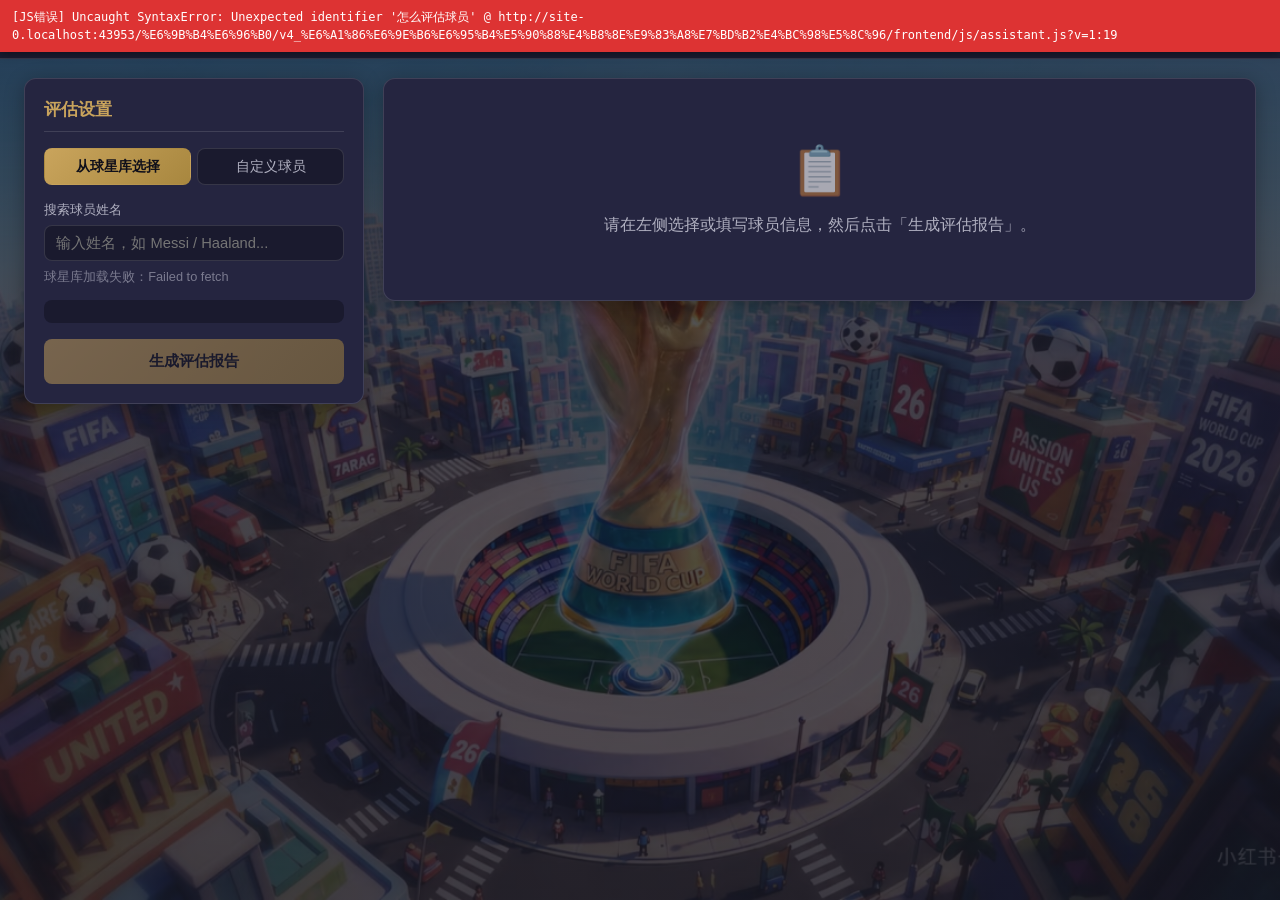
<file: 更新/v4_框架整合与部署优化/frontend/index.html>
<!DOCTYPE html>
<html lang="zh-CN">
<head>
    <meta charset="UTF-8">
    <meta name="viewport" content="width=device-width, initial-scale=1.0">
    <meta http-equiv="Cache-Control" content="no-cache, no-store, must-revalidate">
    <meta http-equiv="Pragma" content="no-cache">
    <meta http-equiv="Expires" content="0">
    <title>绿茵慧眼 · 球员能力评估系统</title>
    <link rel="stylesheet" href="css/style.css?v=4">
    <link rel="stylesheet" href="css/assistant.css?v=1">
</head>
<body>

<!-- ============ 顶部栏 ============ -->
<header class="header">
    <div class="logo">
        ⚽ 绿茵慧眼
        <span>球员能力评估与生涯规划系统</span>
    </div>
    <div class="status">
        <span>后端状态</span>
        <div class="status-dot" id="statusDot" title="检测中..."></div>
        <span id="statusText">检测中</span>
    </div>
</header>

<!-- ============ 主内容 ============ -->
<main class="main">

    <!-- 左侧：输入面板 -->
    <aside class="sidebar">
        <div class="card">
            <h3 class="card-title">评估设置</h3>

            <div class="seg">
                <button class="seg-btn active" id="btnModeStar" onclick="setMode('star')">从球星库选择</button>
                <button class="seg-btn" id="btnModeCustom" onclick="setMode('custom')">自定义球员</button>
            </div>

            <!-- 球星库模式 -->
            <div id="panelStar">
                <label class="field-label">搜索球员姓名</label>
                <div class="search-wrap">
                    <input type="text" id="starSearch" class="input" placeholder="输入姓名，如 Messi / Haaland..." autocomplete="off" oninput="onStarSearch()">
                    <div class="search-list" id="starSearchList"></div>
                </div>
                <p class="caption" id="starHint">加载球星库中...</p>
                <div class="star-info" id="starInfo"></div>
                <button class="start-btn" id="btnEvaluateStar" onclick="evaluateStar()" disabled>
                    生成评估报告
                </button>
            </div>

            <!-- 自定义模式 -->
            <div id="panelCustom" style="display:none;">
                <!-- 图片识别入口 -->
                <div class="upload-card">
                    <div class="upload-box" id="uploadBox" title="点击选择或拖拽图片">
                        <input type="file" id="imgInput" accept="image/*" hidden>
                        <div class="upload-icon">📷</div>
                        <p>上传球员图片，自动识别</p>
                        <p class="upload-hint">球员卡 / 资料页截图（jpg、png）</p>
                        <img id="imgPreview" alt="图片预览" hidden>
                    </div>
                    <button class="start-btn" id="btnRecognize" onclick="recognizeImage()" disabled>
                        识别球员信息
                    </button>
                    <div id="recognizeMsg"></div>
                    <div class="divider">或手动填写</div>
                </div>
                <div class="form-grid">
                    <div class="form-item">
                        <label class="field-label">姓名</label>
                        <input type="text" id="inName" class="input" value="测试新星">
                    </div>
                    <div class="form-item">
                        <label class="field-label">年龄</label>
                        <input type="number" id="inAge" class="input" value="18" min="15" max="45">
                    </div>
                    <div class="form-item">
                        <label class="field-label">位置</label>
                        <select id="inPosition" class="select">
                            <option value="ST">前锋 (ST)</option>
                            <option value="W">边锋 (W)</option>
                            <option value="CAM">前腰 (CAM)</option>
                            <option value="CM">中场 (CM)</option>
                            <option value="CDM">后腰 (CDM)</option>
                            <option value="FB">边后卫 (FB)</option>
                            <option value="CB">中后卫 (CB)</option>
                            <option value="GK">门将 (GK)</option>
                        </select>
                    </div>
                    <div class="form-item">
                        <label class="field-label">综合评分</label>
                        <input type="number" id="inOverall" class="input" value="78" min="40" max="99">
                    </div>
                    <div class="form-item">
                        <label class="field-label">速度 <span class="val" id="vPace">88</span></label>
                        <input type="range" id="inPace" min="20" max="99" value="88" oninput="syncRange('inPace','vPace')">
                    </div>
                    <div class="form-item">
                        <label class="field-label">射门 <span class="val" id="vShooting">70</span></label>
                        <input type="range" id="inShooting" min="20" max="99" value="70" oninput="syncRange('inShooting','vShooting')">
                    </div>
                    <div class="form-item">
                        <label class="field-label">传球 <span class="val" id="vPassing">74</span></label>
                        <input type="range" id="inPassing" min="20" max="99" value="74" oninput="syncRange('inPassing','vPassing')">
                    </div>
                    <div class="form-item">
                        <label class="field-label">盘带 <span class="val" id="vDribbling">86</span></label>
                        <input type="range" id="inDribbling" min="20" max="99" value="86" oninput="syncRange('inDribbling','vDribbling')">
                    </div>
                    <div class="form-item">
                        <label class="field-label">防守 <span class="val" id="vDefending">32</span></label>
                        <input type="range" id="inDefending" min="20" max="99" value="32" oninput="syncRange('inDefending','vDefending')">
                    </div>
                    <div class="form-item">
                        <label class="field-label">体能 <span class="val" id="vPhysical">66</span></label>
                        <input type="range" id="inPhysical" min="20" max="99" value="66" oninput="syncRange('inPhysical','vPhysical')">
                    </div>
                    <div class="form-item">
                        <label class="field-label">俱乐部</label>
                        <input type="text" id="inClub" class="input" value="测试FC">
                    </div>
                    <div class="form-item">
                        <label class="field-label">联赛</label>
                        <input type="text" id="inLeague" class="input" value="测试联赛">
                    </div>
                    <div class="form-item">
                        <label class="field-label">赛季进球</label>
                        <input type="number" id="inGoals" class="input" value="6" min="0" max="60">
                    </div>
                    <div class="form-item">
                        <label class="field-label">身价（万欧）</label>
                        <input type="number" id="inValue" class="input" value="1500" min="0" max="30000">
                    </div>
                </div>
                <button class="start-btn" onclick="evaluateCustom()">生成评估报告</button>
            </div>
        </div>
    </aside>

    <!-- 右侧：报告区 -->
    <section class="content">
        <div class="card empty" id="emptyState">
            <div class="empty-icon">📋</div>
            <p>请在左侧选择或填写球员信息，然后点击「生成评估报告」。</p>
        </div>

        <div id="reportArea" style="display:none;">
            <!-- 概览指标 -->
            <div class="metrics" id="metrics"></div>

            <!-- 标签页 -->
            <div class="tabs" id="tabs">
                <button class="tab active" data-tab="tab1" onclick="switchTab('tab1')">能力画像</button>
                <button class="tab" data-tab="tab2" onclick="switchTab('tab2')">风格定位</button>
                <button class="tab" data-tab="tab3" onclick="switchTab('tab3')">潜力预测</button>
                <button class="tab" data-tab="tab4" onclick="switchTab('tab4')">生涯规划建议</button>
                <button class="tab" data-tab="tab5" onclick="switchTab('tab5')">对标球员</button>
            </div>

            <div class="tab-body">
                <!-- Tab1 能力画像 -->
                <div class="tab-pane active" id="tab1">
                    <div class="chart-wrap">
                        <canvas id="radarCanvas" width="640" height="440"></canvas>
                    </div>
                    <div class="two-col" id="radarSummary"></div>
                </div>

                <!-- Tab2 风格定位 -->
                <div class="tab-pane" id="tab2">
                    <div class="chart-wrap">
                        <canvas id="clusterCanvas" width="960" height="440"></canvas>
                    </div>
                    <div class="table-wrap" id="clusterSummary"></div>
                </div>

                <!-- Tab3 潜力预测 -->
                <div class="tab-pane" id="tab3">
                    <div class="chart-wrap">
                        <canvas id="curveCanvas" width="960" height="440"></canvas>
                    </div>
                    <p class="caption" id="modelInfo"></p>
                </div>

                <!-- Tab4 生涯规划建议 -->
                <div class="tab-pane" id="tab4">
                    <div class="advice-summary" id="adviceSummary"></div>
                    <div class="two-col" id="adviceStage"></div>
                    <h4 class="sub-title">训练重点</h4>
                    <div class="table-wrap" id="trainingTable"></div>
                    <div class="llm-report" id="llmReport" style="display:none;"></div>
                </div>

                <!-- Tab5 对标球员 -->
                <div class="tab-pane" id="tab5">
                    <div class="table-wrap" id="benchTable"></div>
                </div>
            </div>

            <div class="market-bar" id="marketBar"></div>
        </div>
    </section>
</main>

<script>
/* ============ 绿茵慧眼 · 前端逻辑 ============ */
"use strict";

/* 全局错误捕获：任何 JS 异常都显示在页面顶部，便于定位问题 */
(function () {
    function showErr(msg) {
        let bar = document.getElementById("jsErrorBar");
        if (!bar) {
            bar = document.createElement("div");
            bar.id = "jsErrorBar";
            bar.style.cssText =
                "position:fixed;top:0;left:0;right:0;z-index:9999;background:#d33;" +
                "color:#fff;padding:8px 12px;font:12px/1.5 monospace;white-space:pre-wrap;" +
                "cursor:pointer;box-shadow:0 2px 8px rgba(0,0,0,.4);";
            bar.title = "点击关闭";
            bar.addEventListener("click", () => bar.remove());
            document.body.appendChild(bar);
        }
        bar.textContent = "[JS错误] " + msg;
    }
    window.addEventListener("error", e => showErr(e.message + " @ " + (e.filename || "") + ":" + (e.lineno || "")));
    window.addEventListener("unhandledrejection", e => showErr("Promise: " + (e.reason && e.reason.message || e.reason)));
})();

const API_BASE = "http://127.0.0.1:8000"; // 后端地址（支持直接双击 index.html 使用；用 127.0.0.1 避免 localhost 解析成 IPv6）

const SKILL_CN = {
    pace: "速度", shooting: "射门", passing: "传球",
    dribbling: "盘带", defending: "防守", physical: "体能",
};
const SKILL_ORDER = ["pace", "shooting", "passing", "dribbling", "defending", "physical"];
const POSITION_CN = {
    GK: "门将", CB: "中后卫", FB: "边后卫", CM: "中场",
    CAM: "前腰", CDM: "后腰", W: "边锋", ST: "前锋",
};

let currentMode = "star";
let stars = [];
let selectedStar = null;
let clusterMap = null;
let report = null;

/* ---------------- 工具函数 ---------------- */
async function api(path, options = {}) {
    const resp = await fetch(API_BASE + path, {
        headers: { "Content-Type": "application/json" },
        ...options,
    });
    const data = await resp.json();
    if (!resp.ok) {
        let msg = data.detail;
        if (Array.isArray(msg)) {
            msg = msg.map(x => x.msg || JSON.stringify(x)).join("；");
        }
        throw new Error(msg || `请求失败 (${resp.status})`);
    }
    return data;
}

function fmtValue(v) {
    if (v === null || v === undefined) return "—";
    if (v >= 1e8) return (v / 1e8).toFixed(2) + " 亿欧";
    if (v >= 1e4) return (v / 1e4).toFixed(0) + " 万欧";
    return v + " 欧";
}

function showLoading(show, text = "评估中，请稍候...") {
    let mask = document.getElementById("loadingMask");
    if (show) {
        if (!mask) {
            mask = document.createElement("div");
            mask.id = "loadingMask";
            mask.className = "loading-mask";
            mask.innerHTML = `<div class="spinner"></div><p>${text}</p>`;
            document.body.appendChild(mask);
        }
        mask.style.display = "flex";
    } else if (mask) {
        mask.style.display = "none";
    }
}

function escapeHtml(s) {
    return String(s ?? "").replace(/[&<>"']/g, c => ({
        "&": "&amp;", "<": "&lt;", ">": "&gt;", '"': "&quot;", "'": "&#39;",
    }[c]));
}

/* ---------------- 启动与状态 ---------------- */
async function init() {
    await checkHealth();
    await loadStars();
    initImageUpload();
}

async function checkHealth() {
    const dot = document.getElementById("statusDot");
    const txt = document.getElementById("statusText");
    try {
        const info = await api("/api/health");
        dot.className = "status-dot on";
        txt.textContent = `正常 · ${info.pool_size} 名球员 · ${info.clusters} 类风格`;
    } catch (e) {
        dot.className = "status-dot off";
        txt.textContent = "无法连接后端";
        if (window.location.protocol === "file:") {
            // 双击 index.html 打开时，后端必须已启动才能取数
            document.body.insertAdjacentHTML("afterbegin",
                `<div style="background:#b45309;color:#fff;padding:10px 14px;text-align:center;font-size:13px;">
                    后端未启动：请先双击项目根目录的 <b>start.bat</b>，待黑窗口显示 "Application startup complete" 后，
                    再刷新本页面。
                </div>`);
        }
    }
}

async function loadStars() {
    const hint = document.getElementById("starHint");
    try {
        const data = await api("/api/stars");
        stars = data.players || [];
        if (hint) hint.textContent = `共 ${stars.length} 名球星，输入姓名搜索`;
    } catch (e) {
        if (hint) hint.textContent = "球星库加载失败：" + e.message;
    }
}

function onStarSearch() {
    const q = (document.getElementById("starSearch").value || "").trim().toLowerCase();
    const list = document.getElementById("starSearchList");
    if (!list) return;
    const hits = (q ? stars.filter(s => (s.name || "").toLowerCase().includes(q)) : stars).slice(0, 12);
    if (!hits.length) {
        list.innerHTML = `<div class="search-empty">未找到匹配球员，试试英文名</div>`;
        list.style.display = "block";
        return;
    }
    list.innerHTML = hits.map(s => `
        <div class="search-item" data-name="${escapeHtml(s.name)}">
            <b>${escapeHtml(s.name)}</b>
            <span>${escapeHtml(POSITION_CN[s.position] || s.position || "")} · ${s.overall ?? "-"} · ${escapeHtml(s.club || "")}</span>
        </div>`).join("");
    list.querySelectorAll(".search-item").forEach(el => {
        el.addEventListener("click", () => selectStar(el.dataset.name));
    });
    list.style.display = "block";
}

function selectStar(name) {
    const star = stars.find(s => s.name === name);
    if (!star) return;
    selectedStar = star;
    const input = document.getElementById("starSearch");
    if (input) input.value = star.name;
    const list = document.getElementById("starSearchList");
    if (list) list.style.display = "none";
    const box = document.getElementById("starInfo");
    if (box) {
        box.innerHTML =
            `<b>${escapeHtml(star.name)}</b> · 国籍 ${escapeHtml(star.nationality)}<br>` +
            `位置 ${escapeHtml(POSITION_CN[star.position] || star.position)} · 年龄 ${star.age} · 评分 ${star.overall} · 潜力 ${star.potential}<br>` +
            `俱乐部 ${escapeHtml(star.club)}（${escapeHtml(star.league)}）· 身价 ${fmtValue(star.market_value)}`;
    }
    document.getElementById("btnEvaluateStar").disabled = false;
}

/* 点击页面空白处关闭搜索结果 */
document.addEventListener("click", e => {
    const list = document.getElementById("starSearchList");
    const wrap = document.querySelector(".search-wrap");
    if (list && wrap && !wrap.contains(e.target)) list.style.display = "none";
});

/* ---------------- 模式切换 ---------------- */
function setMode(mode) {
    currentMode = mode;
    document.getElementById("btnModeStar").classList.toggle("active", mode === "star");
    document.getElementById("btnModeCustom").classList.toggle("active", mode === "custom");
    document.getElementById("panelStar").style.display = mode === "star" ? "" : "none";
    document.getElementById("panelCustom").style.display = mode === "custom" ? "" : "none";
}

function syncRange(id, valId) {
    document.getElementById(valId).textContent = document.getElementById(id).value;
}

/* ---------------- 图片识别 ---------------- */
let pendingImage = null;

function initImageUpload() {
    const box = document.getElementById("uploadBox");
    const input = document.getElementById("imgInput");
    if (!box || !input) return;

    box.addEventListener("click", () => input.click());

    input.addEventListener("change", e => {
        if (e.target.files.length) onImageSelected(e.target.files[0]);
    });

    ["dragenter", "dragover"].forEach(ev => box.addEventListener(ev, e => {
        e.preventDefault();
        box.classList.add("drag");
    }));
    ["dragleave", "drop"].forEach(ev => box.addEventListener(ev, e => {
        e.preventDefault();
        box.classList.remove("drag");
    }));
    box.addEventListener("drop", e => {
        const f = e.dataTransfer.files && e.dataTransfer.files[0];
        if (f && f.type.startsWith("image/")) onImageSelected(f);
    });
}

function onImageSelected(file) {
    pendingImage = file;
    const img = document.getElementById("imgPreview");
    img.src = URL.createObjectURL(file);
    img.hidden = false;
    document.getElementById("btnRecognize").disabled = false;
    document.getElementById("recognizeMsg").innerHTML = "";
}

async function recognizeImage() {
    if (!pendingImage) { alert("请先上传一张球员图片"); return; }
    showLoading(true, "正在识别图片中的球员信息...");
    try {
        const fd = new FormData();
        fd.append("file", pendingImage);
        const resp = await fetch(API_BASE + "/api/recognize", { method: "POST", body: fd });
        const data = await resp.json();
        if (!resp.ok) throw new Error(data.detail || "识别失败");

        fillFormFromPlayer(data.player, data.recognized || {});

        const cnt = Object.values(data.recognized || {}).filter(Boolean).length;
        const notes = data.notes || [];
        document.getElementById("recognizeMsg").innerHTML =
            `<div class="alert success">已识别：<b>${escapeHtml(data.player.name || "球员")}</b>，共 ${cnt} 项信息</div>` +
            notes.map(n => `<div class="alert warn">${escapeHtml(n)}</div>`).join("") +
            `<p class="caption">已自动填入下方表单，可直接生成报告，也可微调后再生成。</p>`;
    } catch (e) {
        document.getElementById("recognizeMsg").innerHTML =
            `<div class="alert warn">识别失败：${escapeHtml(e.message)}</div>`;
    } finally {
        showLoading(false);
    }
}

const FORM_MAP = {
    name: "inName", age: "inAge", position: "inPosition", overall: "inOverall",
    pace: "inPace", shooting: "inShooting", passing: "inPassing",
    dribbling: "inDribbling", defending: "inDefending", physical: "inPhysical",
    club: "inClub", league: "inLeague", season_goals: "inGoals",
};
const RANGE_VAL_IDS = { pace: "vPace", shooting: "vShooting", passing: "vPassing",
    dribbling: "vDribbling", defending: "vDefending", physical: "vPhysical" };

function fillFormFromPlayer(player, recognized) {
    Object.entries(FORM_MAP).forEach(([key, elId]) => {
        if (!recognized[key]) return;
        const v = player[key];
        if (v === undefined || v === null || v === "") return;
        const el = document.getElementById(elId);
        if (!el) return;
        el.value = v;
        if (RANGE_VAL_IDS[key]) {
            const vEl = document.getElementById(RANGE_VAL_IDS[key]);
            if (vEl) vEl.textContent = v;
        }
    });
    // 身价：后端返回欧元，表单单位为万欧
    if (recognized.market_value && player.market_value) {
        const el = document.getElementById("inValue");
        if (el) el.value = Math.round(player.market_value / 10000);
    }
}

/* ---------------- 评估请求 ---------------- */
function evaluateStar() {
    if (!selectedStar) { alert("请先搜索并选择一名球员"); return; }
    runEvaluate({ name: selectedStar.name });
}

function evaluateCustom() {
    // 空值/非法值回退默认，避免后端 422
    const num = (id, dft) => {
        const v = Number($(id).value);
        return Number.isFinite(v) && v > 0 ? v : dft;
    };
    const player = {
        name: ($("inName").value || "").trim() || "自定义球员",
        age: num("inAge", 23),
        position: ($("inPosition").value || "").trim() || "ST",
        overall: num("inOverall", 75),
        pace: num("inPace", 70),
        shooting: num("inShooting", 70),
        passing: num("inPassing", 70),
        dribbling: num("inDribbling", 70),
        defending: num("inDefending", 70),
        physical: num("inPhysical", 70),
        club: $("inClub").value,
        league: $("inLeague").value,
        season_goals: num("inGoals", 0),
        market_value: num("inValue", 0) * 10000,
    };
    runEvaluate({ player });
}

function $(id) { return document.getElementById(id); }

async function runEvaluate(payload) {
    showLoading(true);
    try {
        const data = await api("/api/evaluate", {
            method: "POST",
            body: JSON.stringify(payload),
        });
        report = data;
        renderReport(data);
    } catch (e) {
        alert("评估失败：" + e.message);
    } finally {
        showLoading(false);
    }
}

/* ---------------- 报告渲染 ---------------- */
function renderReport(data) {
    document.getElementById("emptyState").style.display = "none";
    document.getElementById("reportArea").style.display = "";

    const player = data.player;

    // 指标卡
    const market = data.market || {};
    document.getElementById("metrics").innerHTML = `
        <div class="metric">
            <div class="m-label">综合评分</div>
            <div class="m-value">${player.overall}</div>
            <div class="m-sub">百分位 ${data.profile.overall_percentile}%</div>
        </div>
        <div class="metric">
            <div class="m-label">预测潜力峰值</div>
            <div class="m-value">${data.potential.peak.toFixed ? data.potential.peak.toFixed(1) : data.potential.peak}</div>
            <div class="m-sub">当前潜力 ${data.potential.current}</div>
        </div>
        <div class="metric">
            <div class="m-label">风格类型</div>
            <div class="m-value" style="font-size:1.05rem;">${escapeHtml(data.cluster.style)}</div>
            <div class="m-sub">KMeans 聚类 ${data.cluster.cluster_id}</div>
        </div>
        <div class="metric">
            <div class="m-label">潜力百分位</div>
            <div class="m-value">${data.potential.percentile}%</div>
            <div class="m-sub">同龄球员中的位置</div>
        </div>
    `;

    // 各标签页
    renderRadar(player, data.profile);
    renderCluster(player, data.cluster);
    renderCurve(player, data.potential);
    renderAdvice(data);
    renderBenchmarks(data.benchmarks);

    // 市场参考
    const pv = market.player_value;
    document.getElementById("marketBar").innerHTML =
        `市场参考：能力相近球员身价区间 <b>${fmtValue(market.low)} ~ ${fmtValue(market.high)}</b>` +
        (pv ? `（该球员目前身价 ${fmtValue(pv)}）` : "") +
        (market.count ? `，参考样本 ${market.count} 人` : "");

    switchTab("tab1");
    window.scrollTo({ top: 0, behavior: "smooth" });
}

function switchTab(tabId) {
    document.querySelectorAll(".tab").forEach(t =>
        t.classList.toggle("active", t.dataset.tab === tabId));
    document.querySelectorAll(".tab-pane").forEach(p =>
        p.classList.toggle("active", p.id === tabId));
}

/* ---------------- Tab1 能力画像：雷达图 ---------------- */
function renderRadar(player, profile) {
    const canvas = $("radarCanvas");
    const dpr = window.devicePixelRatio || 1;
    const W = 640, H = 440;
    canvas.width = W * dpr; canvas.height = H * dpr;
    canvas.style.width = W + "px"; canvas.style.height = H + "px";
    const ctx = canvas.getContext("2d");
    ctx.scale(dpr, dpr);

    const cx = W / 2, cy = H / 2 + 10, R = Math.min(W, H) / 2 - 70;
    const labels = SKILL_ORDER.map(c => SKILL_CN[c]);
    const values = SKILL_ORDER.map(c => player[c]);
    const avgPos = profile.position_avg || {};
    const avgs = SKILL_ORDER.map(c => avgPos[c] ?? 70);

    ctx.clearRect(0, 0, W, H);

    // 网格（同心六边形 + 刻度线）
    const N = 5;
    for (let ring = 1; ring <= N; ring++) {
        ctx.beginPath();
        for (let i = 0; i <= 6; i++) {
            const ang = Math.PI / 3 * i - Math.PI / 2;
            const r = R * ring / N;
            const x = cx + r * Math.cos(ang), y = cy + r * Math.sin(ang);
            i === 0 ? ctx.moveTo(x, y) : ctx.lineTo(x, y);
        }
        ctx.strokeStyle = "rgba(255,255,255,0.12)";
        ctx.lineWidth = 1;
        ctx.stroke();
    }
    for (let i = 0; i < 6; i++) {
        const ang = Math.PI / 3 * i - Math.PI / 2;
        ctx.beginPath();
        ctx.moveTo(cx, cy);
        ctx.lineTo(cx + R * Math.cos(ang), cy + R * Math.sin(ang));
        ctx.strokeStyle = "rgba(255,255,255,0.08)";
        ctx.stroke();
        // 标签
        const lx = cx + (R + 26) * Math.cos(ang);
        const ly = cy + (R + 26) * Math.sin(ang);
        ctx.fillStyle = "#b0b0c0";
        ctx.font = "13px Microsoft YaHei";
        ctx.textAlign = "center";
        ctx.textBaseline = "middle";
        ctx.fillText(labels[i], lx, ly);
        // 刻度值
        const tx = cx + (R + 12) * Math.cos(ang);
        const ty = cy + (R + 12) * Math.sin(ang);
        ctx.fillStyle = "rgba(255,255,255,0.35)";
        ctx.font = "10px Microsoft YaHei";
        ctx.fillText(100, tx, ty);
    }

    // 同位置均值（蓝色）
    fillPolygon(ctx, cx, cy, R, avgs, "rgba(69,123,157,0.35)", "rgba(69,123,157,0.8)");

    // 球员（红色）
    fillPolygon(ctx, cx, cy, R, values, "rgba(230,57,70,0.35)", "#e63946");

    // 图例
    ctx.font = "12px Microsoft YaHei";
    ctx.textAlign = "left";
    ctx.fillStyle = "#e63946";
    ctx.fillRect(cx - R + 10, cy + R - 8, 14, 10);
    ctx.fillStyle = "#fff";
    ctx.fillText("球员", cx - R + 30, cy + R);
    ctx.fillStyle = "rgba(69,123,157,0.9)";
    ctx.fillRect(cx - R + 90, cy + R - 8, 14, 10);
    ctx.fillStyle = "#fff";
    ctx.fillText("同位置均值", cx - R + 110, cy + R);

    // 优势 / 短板
    const strong = [], weak = [];
    SKILL_ORDER.forEach((c, i) => {
        if (values[i] >= avgs[i]) strong.push(SKILL_CN[c]);
        else weak.push(SKILL_CN[c]);
    });
    $("radarSummary").innerHTML =
        `<div class="alert success">优势项：${strong.length ? strong.join("、") : "暂无"}</div>` +
        `<div class="alert warn">相对短板：${weak.length ? weak.join("、") : "无"}</div>`;
}

function fillPolygon(ctx, cx, cy, R, data, fill, stroke) {
    ctx.beginPath();
    for (let i = 0; i < 6; i++) {
        const ang = Math.PI / 3 * i - Math.PI / 2;
        const v = Math.max(0, Math.min(100, data[i])) / 100;
        const x = cx + R * v * Math.cos(ang);
        const y = cy + R * v * Math.sin(ang);
        i === 0 ? ctx.moveTo(x, y) : ctx.lineTo(x, y);
    }
    ctx.closePath();
    ctx.fillStyle = fill;
    ctx.fill();
    ctx.strokeStyle = stroke;
    ctx.lineWidth = 2;
    ctx.stroke();
    // 顶点
    for (let i = 0; i < 6; i++) {
        const ang = Math.PI / 3 * i - Math.PI / 2;
        const v = Math.max(0, Math.min(100, data[i])) / 100;
        const x = cx + R * v * Math.cos(ang);
        const y = cy + R * v * Math.sin(ang);
        ctx.beginPath();
        ctx.arc(x, y, 3.5, 0, Math.PI * 2);
        ctx.fillStyle = stroke;
        ctx.fill();
    }
}

/* ---------------- Tab2 风格定位：聚类散点 ---------------- */
async function renderCluster(player, cluster) {
    const canvas = $("clusterCanvas");
    if (!clusterMap) {
        try { clusterMap = await api("/api/cluster-map"); }
        catch (e) { $("clusterSummary").innerHTML = `<div class="alert warn">聚类数据加载失败：${escapeHtml(e.message)}</div>`; return; }
    }
    const dpr = window.devicePixelRatio || 1;
    const W = 960, H = 440;
    canvas.width = W * dpr; canvas.height = H * dpr;
    canvas.style.width = W + "px"; canvas.style.height = H + "px";
    const ctx = canvas.getContext("2d");
    ctx.scale(dpr, dpr);
    ctx.clearRect(0, 0, W, H);

    const points = clusterMap.points || [];
    if (!points.length) return;

    // 坐标归一化到绘图区
    const pad = 50;
    const xs = points.map(p => p.x), ys = points.map(p => p.y);
    const xMin = Math.min(...xs, cluster.coord[0]), xMax = Math.max(...xs, cluster.coord[0]);
    const yMin = Math.min(...ys, cluster.coord[1]), yMax = Math.max(...ys, cluster.coord[1]);
    const spanX = (xMax - xMin) || 1, spanY = (yMax - yMin) || 1;
    const toX = x => pad + (x - xMin) / spanX * (W - pad * 2);
    const toY = y => H - pad - (y - yMin) / spanY * (H - pad * 2);

    // 颜色映射
    const labels = [...new Set(points.map(p => p.label))];
    const colors = ["#60a5fa", "#fbbf24", "#4ade80", "#c084fc", "#fb7185", "#38bdf8", "#a3e635"];
    const colorOf = label => colors[labels.indexOf(label) % colors.length];

    // 散点
    points.forEach(p => {
        ctx.beginPath();
        ctx.arc(toX(p.x), toY(p.y), 4, 0, Math.PI * 2);
        ctx.fillStyle = colorOf(p.label) + "88";
        ctx.fill();
    });

    // 当前球员（红星）
    const tx = toX(cluster.coord[0]), ty = toY(cluster.coord[1]);
    ctx.beginPath();
    const spikes = 5, outer = 12, inner = 5;
    for (let i = 0; i < spikes * 2; i++) {
        const r = i % 2 === 0 ? outer : inner;
        const ang = Math.PI / spikes * i - Math.PI / 2;
        i === 0 ? ctx.moveTo(tx + r * Math.cos(ang), ty + r * Math.sin(ang))
                : ctx.lineTo(tx + r * Math.cos(ang), ty + r * Math.sin(ang));
    }
    ctx.closePath();
    ctx.fillStyle = "#e63946";
    ctx.fill();
    ctx.strokeStyle = "#fff";
    ctx.lineWidth = 2;
    ctx.stroke();
    ctx.fillStyle = "#fff";
    ctx.font = "bold 12px Microsoft YaHei";
    ctx.textAlign = "center";
    ctx.fillText(player.name + "（" + cluster.style + "）", tx, ty - 18);

    // 图例
    ctx.font = "12px Microsoft YaHei";
    ctx.textAlign = "left";
    let lx = pad, ly = 24;
    labels.forEach(label => {
        ctx.fillStyle = colorOf(label);
        ctx.fillRect(lx, ly - 10, 14, 12);
        ctx.fillStyle = "#fff";
        ctx.fillText(label, lx + 20, ly);
        lx += ctx.measureText(label).width + 58;
    });

    // 汇总表
    const summary = clusterMap.summary || [];
    $("clusterSummary").innerHTML = `
        <table>
            <tr><th>风格</th><th>球员数</th><th>代表球员</th></tr>
            ${summary.map(s => `
                <tr>
                    <td>${escapeHtml(s.style)}</td>
                    <td>${s.count}</td>
                    <td>${escapeHtml((s.representatives || []).join("、") || "—")}</td>
                </tr>`).join("")}
        </table>`;
}

/* ---------------- Tab3 潜力预测：成长曲线 ---------------- */
function renderCurve(player, potential) {
    const canvas = $("curveCanvas");
    const dpr = window.devicePixelRatio || 1;
    const W = 960, H = 440;
    canvas.width = W * dpr; canvas.height = H * dpr;
    canvas.style.width = W + "px"; canvas.style.height = H + "px";
    const ctx = canvas.getContext("2d");
    ctx.scale(dpr, dpr);
    ctx.clearRect(0, 0, W, H);

    const curve = potential.curve || [];
    if (!curve.length) return;

    const padL = 55, padR = 25, padT = 30, padB = 45;
    const ages = curve.map(c => c.age);
    const vals = curve.map(c => c.value);
    const allVals = [...vals, potential.current, potential.peak];
    const ageMin = Math.min(...ages), ageMax = Math.max(...ages);
    const vMin = Math.floor(Math.min(...allVals) / 10) * 10;
    const vMax = Math.ceil(Math.max(...allVals) / 10) * 10;
    const toX = a => padL + (a - ageMin) / (ageMax - ageMin) * (W - padL - padR);
    const toY = v => H - padB - (v - vMin) / (vMax - vMin) * (H - padT - padB);

    // 网格 + Y 轴
    for (let v = vMin; v <= vMax; v += 10) {
        const y = toY(v);
        ctx.beginPath();
        ctx.moveTo(padL, y); ctx.lineTo(W - padR, y);
        ctx.strokeStyle = "rgba(255,255,255,0.08)";
        ctx.stroke();
        ctx.fillStyle = "#7a7a8e";
        ctx.font = "11px Microsoft YaHei";
        ctx.textAlign = "right";
        ctx.fillText(v, padL - 8, y + 4);
    }
    // X 轴（年龄）
    for (let a = ageMin; a <= ageMax; a += 2) {
        const x = toX(a);
        ctx.fillStyle = "#7a7a8e";
        ctx.font = "11px Microsoft YaHei";
        ctx.textAlign = "center";
        ctx.fillText(a, x, H - padB + 18);
    }
    ctx.fillStyle = "#b0b0c0";
    ctx.textAlign = "center";
    ctx.fillText("年龄", W / 2, H - 8);
    ctx.save();
    ctx.translate(16, H / 2);
    ctx.rotate(-Math.PI / 2);
    ctx.fillText("能力值", 0, 0);
    ctx.restore();

    // 面积填充
    ctx.beginPath();
    curve.forEach((c, i) => {
        const x = toX(c.age), y = toY(c.value);
        i === 0 ? ctx.moveTo(x, y) : ctx.lineTo(x, y);
    });
    ctx.lineTo(toX(ageMax), toY(vMin));
    ctx.lineTo(toX(ageMin), toY(vMin));
    ctx.closePath();
    const grad = ctx.createLinearGradient(0, padT, 0, H - padB);
    grad.addColorStop(0, "rgba(42,157,143,0.4)");
    grad.addColorStop(1, "rgba(42,157,143,0.05)");
    ctx.fillStyle = grad;
    ctx.fill();

    // 曲线
    ctx.beginPath();
    curve.forEach((c, i) => {
        const x = toX(c.age), y = toY(c.value);
        i === 0 ? ctx.moveTo(x, y) : ctx.lineTo(x, y);
    });
    ctx.strokeStyle = "#2a9d8f";
    ctx.lineWidth = 2.5;
    ctx.stroke();

    // 当前年龄虚线
    const curX = toX(player.age);
    ctx.setLineDash([6, 4]);
    ctx.beginPath();
    ctx.moveTo(curX, padT); ctx.lineTo(curX, H - padB);
    ctx.strokeStyle = "rgba(255,255,255,0.5)";
    ctx.lineWidth = 1.2;
    ctx.stroke();
    ctx.setLineDash([]);
    ctx.fillStyle = "#fff";
    ctx.font = "12px Microsoft YaHei";
    ctx.textAlign = "center";
    ctx.fillText(`当前 ${player.age} 岁`, curX, padT - 8);

    // 数据点
    curve.forEach(c => {
        ctx.beginPath();
        ctx.arc(toX(c.age), toY(c.value), 3, 0, Math.PI * 2);
        ctx.fillStyle = "#2a9d8f";
        ctx.fill();
    });

    const r2 = potential.model_r2;
    $("modelInfo").textContent =
        `潜力预测基于随机森林回归模型` +
        (r2 ? `（R²=${r2}，RMSE=${potential.model_rmse}）` : "") +
        `。模型以年龄、当前能力、位置为特征，在球员库上训练获得。预测潜力峰值：${potential.peak}，同龄百分位：${potential.percentile}%。`;
}

/* ---------------- Tab4 生涯规划建议 ---------------- */
function renderAdvice(data) {
    const advice = data.career_advice;
    $("adviceSummary").innerHTML = `<p>${escapeHtml(advice.summary)}</p>`;

    $("adviceStage").innerHTML =
        `<div class="alert info"><b>发展阶段：${escapeHtml(advice.stage)}</b><br>${escapeHtml(advice.stage_advice)}</div>` +
        `<div class="alert info"><b>位置适配：${escapeHtml(advice.best_position)}</b><br>${escapeHtml(advice.transition_suggestion)}</div>`;

    const focus = advice.training_focus || [];
    $("trainingTable").innerHTML = `
        <table>
            <tr><th>项目</th><th>当前值</th><th>同位置均值</th><th>差距</th></tr>
            ${focus.map(f => `
                <tr>
                    <td>${escapeHtml(f.skill_cn)}</td>
                    <td>${f.value}</td>
                    <td>${f.avg}</td>
                    <td style="color:${f.gap < 0 ? "#f87171" : "#4ade80"};">${f.gap > 0 ? "+" : ""}${f.gap}</td>
                </tr>`).join("")}
        </table>`;

    const llm = advice.llm_report;
    const box = $("llmReport");
    if (llm) {
        box.style.display = "";
        box.innerHTML = `<b>AI 球探报告</b><br>${escapeHtml(llm)}`;
    } else {
        box.style.display = "none";
    }
}

/* ---------------- Tab5 对标球员 ---------------- */
function renderBenchmarks(benchmarks) {
    $("benchTable").innerHTML = `
        <table>
            <tr><th>球员</th><th>相似度</th><th>位置</th><th>评分</th><th>年龄</th><th>俱乐部</th></tr>
            ${benchmarks.map(b => `
                <tr>
                    <td><b>${escapeHtml(b.name)}</b></td>
                    <td>${(b.similarity * 100).toFixed(1)}%</td>
                    <td>${escapeHtml(b.position)}</td>
                    <td>${b.overall}</td>
                    <td>${b.age}</td>
                    <td>${escapeHtml(b.club)}</td>
                </tr>`).join("")}
        </table>`;
}

/* ---------------- 启动 ---------------- */
init();

</script>
<!-- C小罗 · 可隐藏智能导览（纯前端，双击页面也可用） -->
<script src="js/assistant.js?v=1"></script>
</body>
</html>
</file>
<file: frontend/css/style.css>
/* ============ 绿茵慧眼 · 深色金色主题 ============ */
:root {
    --primary: #c9a45c;
    --primary-dark: #a8873f;
    --primary-light: #e6c884;
    --bg-primary: #0f0f1a;
    --bg-secondary: #1a1a2e;
    --bg-card: #252540;
    --bg-card-hover: #2d2d4d;
    --text: #fff;
    --text-secondary: #b0b0c0;
    --text-muted: #7a7a8e;
    --success: #4ade80;
    --warn: #fbbf24;
    --danger: #ef4444;
    --info: #60a5fa;
    --border: rgba(255,255,255,0.12);
    --red: #e63946;
    --blue: #457b9d;
    --teal: #2a9d8f;
}

* { margin: 0; padding: 0; box-sizing: border-box; }

body {
    font-family: 'Microsoft YaHei', 'PingFang SC', sans-serif;
    background-color: var(--bg-primary);
    background-image:
        linear-gradient(rgba(15,15,26,0.70), rgba(15,15,26,0.75)),
        url('../img/background.jpg');
    background-size: cover;
    background-position: center;
    background-attachment: fixed;
    background-repeat: no-repeat;
    color: var(--text);
    min-height: 100vh;
    display: flex;
    flex-direction: column;
}

/* ---------- 头部 ---------- */
.header {
    padding: 0.9rem 2rem;
    background: rgba(26,26,46,0.92);
    backdrop-filter: blur(10px);
    display: flex;
    justify-content: space-between;
    align-items: center;
    border-bottom: 1px solid var(--border);
    position: sticky;
    top: 0;
    z-index: 100;
}

.logo {
    font-size: 1.35rem;
    font-weight: 700;
    color: var(--primary);
    letter-spacing: 0.5px;
}

.logo span {
    font-size: 0.85rem;
    color: var(--text-secondary);
    font-weight: 400;
    margin-left: 0.8rem;
}

.status {
    display: flex;
    align-items: center;
    gap: 0.5rem;
    font-size: 0.85rem;
    color: var(--text-secondary);
}

.status-dot {
    width: 9px; height: 9px;
    border-radius: 50%;
    background: #666;
    transition: background 0.3s;
}
.status-dot.on   { background: var(--success); box-shadow: 0 0 8px var(--success); }
.status-dot.off  { background: var(--danger);  box-shadow: 0 0 8px var(--danger); }
.status-dot.wait { background: var(--warn);    animation: pulse 1s infinite; }

@keyframes pulse { 0%,100% { opacity: 1; } 50% { opacity: 0.4; } }

/* ---------- 主布局 ---------- */
.main {
    flex: 1;
    display: flex;
    gap: 1.2rem;
    padding: 1.2rem 1.5rem;
    max-width: 2400px;
    margin: 0 auto;
    width: 100%;
    align-items: flex-start;
}

.sidebar { width: 340px; flex-shrink: 0; }
.content { flex: 1; min-width: 0; }

/* ---------- 卡片 ---------- */
.card {
    background: var(--bg-card);
    border: 1px solid var(--border);
    border-radius: 12px;
    padding: 1.2rem;
    box-shadow: 0 4px 20px rgba(0,0,0,0.3);
}

.card-title {
    font-size: 1.05rem;
    color: var(--primary);
    margin-bottom: 1rem;
    padding-bottom: 0.6rem;
    border-bottom: 1px solid var(--border);
}

.card.empty {
    text-align: center;
    padding: 4rem 2rem;
    color: var(--text-secondary);
}

.empty-icon { font-size: 3rem; margin-bottom: 1rem; opacity: 0.6; }

/* ---------- 分段按钮 ---------- */
.seg {
    display: flex;
    gap: 0.4rem;
    margin-bottom: 1rem;
}

.seg-btn {
    flex: 1;
    padding: 0.55rem 0.4rem;
    background: var(--bg-secondary);
    border: 1px solid var(--border);
    border-radius: 8px;
    color: var(--text-secondary);
    font-size: 0.85rem;
    cursor: pointer;
    transition: all 0.2s;
}
.seg-btn:hover { color: var(--text); }
.seg-btn.active {
    background: linear-gradient(135deg, var(--primary), var(--primary-dark));
    color: var(--bg-primary);
    font-weight: 600;
    border-color: transparent;
}

/* ---------- 表单 ---------- */
.field-label {
    display: block;
    font-size: 0.82rem;
    color: var(--text-secondary);
    margin: 0.7rem 0 0.35rem;
}

.input, .select {
    width: 100%;
    padding: 0.55rem 0.7rem;
    background: var(--bg-secondary);
    border: 1px solid var(--border);
    border-radius: 8px;
    color: var(--text);
    font-size: 0.92rem;
    outline: none;
}
.input:focus, .select:focus { border-color: var(--primary); }

input[type="range"] {
    width: 100%;
    accent-color: var(--primary);
}

.val {
    color: var(--primary-light);
    font-weight: 600;
}

.form-grid {
    display: grid;
    grid-template-columns: 1fr 1fr;
    gap: 0 0.8rem;
}

.star-info {
    margin-top: 0.8rem;
    padding: 0.7rem 0.8rem;
    background: var(--bg-secondary);
    border-radius: 8px;
    font-size: 0.85rem;
    color: var(--text-secondary);
    line-height: 1.7;
}
.star-info b { color: var(--text); }

/* ---------- 球员搜索 ---------- */
.search-wrap { position: relative; }
.search-wrap .input { padding-right: 2rem; }
.search-wrap .input:focus + .search-list,
.search-list.show { display: block; }

.search-list {
    display: none;
    position: absolute;
    top: calc(100% + 4px);
    left: 0; right: 0;
    max-height: 280px;
    overflow-y: auto;
    background: var(--bg-card);
    border: 1px solid var(--border);
    border-radius: 10px;
    box-shadow: 0 10px 30px rgba(0,0,0,0.5);
    z-index: 50;
}
.search-item {
    padding: 0.55rem 0.8rem;
    cursor: pointer;
    border-bottom: 1px solid rgba(255,255,255,0.06);
    transition: background 0.15s;
    line-height: 1.5;
}
.search-item:last-child { border-bottom: none; }
.search-item:hover { background: var(--bg-card-hover); }
.search-item b { color: var(--text); font-size: 0.88rem; }
.search-item span { color: var(--text-muted); font-size: 0.74rem; margin-left: 0.5rem; }
.search-empty { padding: 0.7rem 0.8rem; color: var(--text-muted); font-size: 0.82rem; }
#starHint { margin-top: 0.4rem; }

/* ---------- 图片上传 ---------- */
.upload-card {
    margin-bottom: 0.4rem;
    padding-bottom: 0.6rem;
    border-bottom: 1px dashed var(--border);
}

.upload-box {
    border: 2px dashed rgba(201,164,92,0.45);
    border-radius: 10px;
    padding: 1rem 0.8rem;
    text-align: center;
    cursor: pointer;
    transition: all 0.2s;
    background: rgba(255,255,255,0.02);
}
.upload-box:hover, .upload-box.drag {
    border-color: var(--primary);
    background: rgba(201,164,92,0.08);
}
.upload-icon { font-size: 1.6rem; margin-bottom: 0.3rem; }
.upload-box p { font-size: 0.85rem; color: var(--text-secondary); }
.upload-box .upload-hint { font-size: 0.75rem; color: var(--text-muted); margin-top: 0.2rem; }
.upload-box img {
    max-width: 100%;
    max-height: 180px;
    margin-top: 0.6rem;
    border-radius: 6px;
    border: 1px solid var(--border);
}

#recognizeMsg { margin-top: 0.6rem; }
#recognizeMsg .caption { margin-top: 0.4rem; }

.divider {
    display: flex;
    align-items: center;
    gap: 0.6rem;
    color: var(--text-muted);
    font-size: 0.78rem;
    margin: 0.9rem 0 0.2rem;
}
.divider::before, .divider::after {
    content: "";
    flex: 1;
    height: 1px;
    background: var(--border);
}

/* ---------- 主按钮 ---------- */
.start-btn {
    width: 100%;
    margin-top: 1rem;
    padding: 0.75rem 1rem;
    background: linear-gradient(135deg, var(--primary), var(--primary-dark));
    border: none;
    border-radius: 8px;
    color: var(--bg-primary);
    font-weight: 700;
    font-size: 0.95rem;
    cursor: pointer;
    transition: transform 0.15s, box-shadow 0.15s;
}
.start-btn:hover {
    transform: translateY(-1px);
    box-shadow: 0 6px 18px rgba(201,164,92,0.35);
}
.start-btn:disabled { opacity: 0.5; cursor: not-allowed; transform: none; box-shadow: none; }

/* ---------- 指标卡 ---------- */
.metrics {
    display: grid;
    grid-template-columns: repeat(4, 1fr);
    gap: 0.8rem;
    margin-bottom: 1rem;
}

.metric {
    background: var(--bg-card);
    border: 1px solid var(--border);
    border-radius: 12px;
    padding: 0.9rem 1rem;
}
.metric .m-label {
    font-size: 0.78rem;
    color: var(--text-secondary);
    margin-bottom: 0.3rem;
}
.metric .m-value {
    font-size: 1.35rem;
    font-weight: 700;
    color: var(--primary-light);
}
.metric .m-sub {
    font-size: 0.75rem;
    color: var(--text-muted);
    margin-top: 0.2rem;
}

/* ---------- 标签页 ---------- */
.tabs {
    display: flex;
    gap: 0.3rem;
    margin-bottom: 1rem;
    border-bottom: 1px solid var(--border);
}

.tab {
    padding: 0.6rem 1.1rem;
    background: transparent;
    border: none;
    border-bottom: 2px solid transparent;
    color: var(--text-secondary);
    font-size: 0.9rem;
    cursor: pointer;
    transition: color 0.2s;
}
.tab:hover { color: var(--text); }
.tab.active {
    color: var(--primary);
    border-bottom-color: var(--primary);
    font-weight: 600;
}

.tab-body { padding: 0.5rem 0; }
.tab-pane { display: none; }
.tab-pane.active { display: block; }

/* ---------- 图表区 ---------- */
.chart-wrap {
    background: var(--bg-secondary);
    border: 1px solid var(--border);
    border-radius: 10px;
    padding: 0.6rem;
    margin-bottom: 0.8rem;
    display: flex;
    justify-content: center;
}
.chart-wrap canvas { max-width: 100%; height: auto; }

.two-col {
    display: grid;
    grid-template-columns: 1fr 1fr;
    gap: 0.8rem;
    margin: 0.6rem 0;
}
.alert {
    padding: 0.65rem 0.9rem;
    border-radius: 8px;
    font-size: 0.88rem;
    line-height: 1.6;
}
.alert.success { background: rgba(74,222,128,0.12); border: 1px solid rgba(74,222,128,0.35); color: #86efac; }
.alert.warn    { background: rgba(251,191,36,0.12); border: 1px solid rgba(251,191,36,0.35); color: #fcd34d; }
.alert.info    { background: rgba(96,165,250,0.12); border: 1px solid rgba(96,165,250,0.35); color: #93c5fd; }

/* ---------- 表格 ---------- */
.table-wrap {
    overflow-x: auto;
    margin: 0.6rem 0;
}
table {
    width: 100%;
    border-collapse: collapse;
    font-size: 0.88rem;
}
th, td {
    padding: 0.55rem 0.7rem;
    text-align: left;
    border-bottom: 1px solid var(--border);
    white-space: nowrap;
}
th {
    color: var(--text-secondary);
    font-weight: 600;
    background: rgba(255,255,255,0.03);
}
tr:hover td { background: rgba(255,255,255,0.04); }

/* ---------- 规划建议 ---------- */
.advice-summary {
    background: rgba(201,164,92,0.12);
    border: 1px solid rgba(201,164,92,0.4);
    border-radius: 10px;
    padding: 0.9rem 1rem;
    line-height: 1.8;
    font-size: 0.92rem;
    margin-bottom: 0.8rem;
    color: #f3e3bd;
}

.sub-title {
    font-size: 0.95rem;
    color: var(--primary);
    margin: 1rem 0 0.4rem;
}

.llm-report {
    margin-top: 0.8rem;
    padding: 0.9rem 1rem;
    background: var(--bg-secondary);
    border-left: 3px solid var(--primary);
    border-radius: 0 8px 8px 0;
    line-height: 1.8;
    font-size: 0.9rem;
    color: var(--text);
}

/* ---------- 底部市场 ---------- */
.market-bar {
    margin-top: 1rem;
    padding: 0.7rem 1rem;
    background: var(--bg-card);
    border: 1px dashed var(--border);
    border-radius: 8px;
    font-size: 0.85rem;
    color: var(--text-secondary);
}

.caption {
    font-size: 0.8rem;
    color: var(--text-muted);
    margin-top: 0.4rem;
    line-height: 1.6;
}

/* ---------- 加载中 ---------- */
.loading-mask {
    position: fixed;
    inset: 0;
    background: rgba(15,15,26,0.7);
    backdrop-filter: blur(3px);
    display: flex;
    flex-direction: column;
    align-items: center;
    justify-content: center;
    z-index: 999;
}
.spinner {
    width: 42px; height: 42px;
    border: 4px solid rgba(201,164,92,0.2);
    border-top-color: var(--primary);
    border-radius: 50%;
    animation: spin 0.8s linear infinite;
}
@keyframes spin { to { transform: rotate(360deg); } }
.loading-mask p { color: var(--text-secondary); margin-top: 0.8rem; font-size: 0.9rem; }

/* ---------- 响应式 ---------- */
@media (max-width: 1100px) {
    .main { flex-direction: column; }
    .sidebar { width: 100%; }
    .metrics { grid-template-columns: repeat(2, 1fr); }
    .two-col { grid-template-columns: 1fr; }
}
</file>
<file: 更新/D2_后端框架完善_日志与健康检查/frontend/css/style.css>
/* ============ 绿茵慧眼 · 深色金色主题 ============ */
:root {
    --primary: #c9a45c;
    --primary-dark: #a8873f;
    --primary-light: #e6c884;
    --bg-primary: #0f0f1a;
    --bg-secondary: #1a1a2e;
    --bg-card: #252540;
    --bg-card-hover: #2d2d4d;
    --text: #fff;
    --text-secondary: #b0b0c0;
    --text-muted: #7a7a8e;
    --success: #4ade80;
    --warn: #fbbf24;
    --danger: #ef4444;
    --info: #60a5fa;
    --border: rgba(255,255,255,0.12);
    --red: #e63946;
    --blue: #457b9d;
    --teal: #2a9d8f;
}

* { margin: 0; padding: 0; box-sizing: border-box; }

body {
    font-family: 'Microsoft YaHei', 'PingFang SC', sans-serif;
    background-color: var(--bg-primary);
    background-image:
        linear-gradient(rgba(15,15,26,0.70), rgba(15,15,26,0.75)),
        url('../img/background.jpg');
    background-size: cover;
    background-position: center;
    background-attachment: fixed;
    background-repeat: no-repeat;
    color: var(--text);
    min-height: 100vh;
    display: flex;
    flex-direction: column;
}

/* ---------- 头部 ---------- */
.header {
    padding: 0.9rem 2rem;
    background: rgba(26,26,46,0.92);
    backdrop-filter: blur(10px);
    display: flex;
    justify-content: space-between;
    align-items: center;
    border-bottom: 1px solid var(--border);
    position: sticky;
    top: 0;
    z-index: 100;
}

.logo {
    font-size: 1.35rem;
    font-weight: 700;
    color: var(--primary);
    letter-spacing: 0.5px;
}

.logo span {
    font-size: 0.85rem;
    color: var(--text-secondary);
    font-weight: 400;
    margin-left: 0.8rem;
}

.status {
    display: flex;
    align-items: center;
    gap: 0.5rem;
    font-size: 0.85rem;
    color: var(--text-secondary);
}

.status-dot {
    width: 9px; height: 9px;
    border-radius: 50%;
    background: #666;
    transition: background 0.3s;
}
.status-dot.on   { background: var(--success); box-shadow: 0 0 8px var(--success); }
.status-dot.off  { background: var(--danger);  box-shadow: 0 0 8px var(--danger); }
.status-dot.wait { background: var(--warn);    animation: pulse 1s infinite; }

@keyframes pulse { 0%,100% { opacity: 1; } 50% { opacity: 0.4; } }

/* ---------- 主布局 ---------- */
.main {
    flex: 1;
    display: flex;
    gap: 1.2rem;
    padding: 1.2rem 1.5rem;
    max-width: 2400px;
    margin: 0 auto;
    width: 100%;
    align-items: flex-start;
}

.sidebar { width: 340px; flex-shrink: 0; }
.content { flex: 1; min-width: 0; }

/* ---------- 卡片 ---------- */
.card {
    background: var(--bg-card);
    border: 1px solid var(--border);
    border-radius: 12px;
    padding: 1.2rem;
    box-shadow: 0 4px 20px rgba(0,0,0,0.3);
}

.card-title {
    font-size: 1.05rem;
    color: var(--primary);
    margin-bottom: 1rem;
    padding-bottom: 0.6rem;
    border-bottom: 1px solid var(--border);
}

.card.empty {
    text-align: center;
    padding: 4rem 2rem;
    color: var(--text-secondary);
}

.empty-icon { font-size: 3rem; margin-bottom: 1rem; opacity: 0.6; }

/* ---------- 分段按钮 ---------- */
.seg {
    display: flex;
    gap: 0.4rem;
    margin-bottom: 1rem;
}

.seg-btn {
    flex: 1;
    padding: 0.55rem 0.4rem;
    background: var(--bg-secondary);
    border: 1px solid var(--border);
    border-radius: 8px;
    color: var(--text-secondary);
    font-size: 0.85rem;
    cursor: pointer;
    transition: all 0.2s;
}
.seg-btn:hover { color: var(--text); }
.seg-btn.active {
    background: linear-gradient(135deg, var(--primary), var(--primary-dark));
    color: var(--bg-primary);
    font-weight: 600;
    border-color: transparent;
}

/* ---------- 表单 ---------- */
.field-label {
    display: block;
    font-size: 0.82rem;
    color: var(--text-secondary);
    margin: 0.7rem 0 0.35rem;
}

.input, .select {
    width: 100%;
    padding: 0.55rem 0.7rem;
    background: var(--bg-secondary);
    border: 1px solid var(--border);
    border-radius: 8px;
    color: var(--text);
    font-size: 0.92rem;
    outline: none;
}
.input:focus, .select:focus { border-color: var(--primary); }

input[type="range"] {
    width: 100%;
    accent-color: var(--primary);
}

.val {
    color: var(--primary-light);
    font-weight: 600;
}

.form-grid {
    display: grid;
    grid-template-columns: 1fr 1fr;
    gap: 0 0.8rem;
}

.star-info {
    margin-top: 0.8rem;
    padding: 0.7rem 0.8rem;
    background: var(--bg-secondary);
    border-radius: 8px;
    font-size: 0.85rem;
    color: var(--text-secondary);
    line-height: 1.7;
}
.star-info b { color: var(--text); }

/* ---------- 球员搜索 ---------- */
.search-wrap { position: relative; }
.search-wrap .input { padding-right: 2rem; }
.search-wrap .input:focus + .search-list,
.search-list.show { display: block; }

.search-list {
    display: none;
    position: absolute;
    top: calc(100% + 4px);
    left: 0; right: 0;
    max-height: 280px;
    overflow-y: auto;
    background: var(--bg-card);
    border: 1px solid var(--border);
    border-radius: 10px;
    box-shadow: 0 10px 30px rgba(0,0,0,0.5);
    z-index: 50;
}
.search-item {
    padding: 0.55rem 0.8rem;
    cursor: pointer;
    border-bottom: 1px solid rgba(255,255,255,0.06);
    transition: background 0.15s;
    line-height: 1.5;
}
.search-item:last-child { border-bottom: none; }
.search-item:hover { background: var(--bg-card-hover); }
.search-item b { color: var(--text); font-size: 0.88rem; }
.search-item span { color: var(--text-muted); font-size: 0.74rem; margin-left: 0.5rem; }
.search-empty { padding: 0.7rem 0.8rem; color: var(--text-muted); font-size: 0.82rem; }
#starHint { margin-top: 0.4rem; }

/* ---------- 图片上传 ---------- */
.upload-card {
    margin-bottom: 0.4rem;
    padding-bottom: 0.6rem;
    border-bottom: 1px dashed var(--border);
}

.upload-box {
    border: 2px dashed rgba(201,164,92,0.45);
    border-radius: 10px;
    padding: 1rem 0.8rem;
    text-align: center;
    cursor: pointer;
    transition: all 0.2s;
    background: rgba(255,255,255,0.02);
}
.upload-box:hover, .upload-box.drag {
    border-color: var(--primary);
    background: rgba(201,164,92,0.08);
}
.upload-icon { font-size: 1.6rem; margin-bottom: 0.3rem; }
.upload-box p { font-size: 0.85rem; color: var(--text-secondary); }
.upload-box .upload-hint { font-size: 0.75rem; color: var(--text-muted); margin-top: 0.2rem; }
.upload-box img {
    max-width: 100%;
    max-height: 180px;
    margin-top: 0.6rem;
    border-radius: 6px;
    border: 1px solid var(--border);
}

#recognizeMsg { margin-top: 0.6rem; }
#recognizeMsg .caption { margin-top: 0.4rem; }

.divider {
    display: flex;
    align-items: center;
    gap: 0.6rem;
    color: var(--text-muted);
    font-size: 0.78rem;
    margin: 0.9rem 0 0.2rem;
}
.divider::before, .divider::after {
    content: "";
    flex: 1;
    height: 1px;
    background: var(--border);
}

/* ---------- 主按钮 ---------- */
.start-btn {
    width: 100%;
    margin-top: 1rem;
    padding: 0.75rem 1rem;
    background: linear-gradient(135deg, var(--primary), var(--primary-dark));
    border: none;
    border-radius: 8px;
    color: var(--bg-primary);
    font-weight: 700;
    font-size: 0.95rem;
    cursor: pointer;
    transition: transform 0.15s, box-shadow 0.15s;
}
.start-btn:hover {
    transform: translateY(-1px);
    box-shadow: 0 6px 18px rgba(201,164,92,0.35);
}
.start-btn:disabled { opacity: 0.5; cursor: not-allowed; transform: none; box-shadow: none; }

/* ---------- 指标卡 ---------- */
.metrics {
    display: grid;
    grid-template-columns: repeat(4, 1fr);
    gap: 0.8rem;
    margin-bottom: 1rem;
}

.metric {
    background: var(--bg-card);
    border: 1px solid var(--border);
    border-radius: 12px;
    padding: 0.9rem 1rem;
}
.metric .m-label {
    font-size: 0.78rem;
    color: var(--text-secondary);
    margin-bottom: 0.3rem;
}
.metric .m-value {
    font-size: 1.35rem;
    font-weight: 700;
    color: var(--primary-light);
}
.metric .m-sub {
    font-size: 0.75rem;
    color: var(--text-muted);
    margin-top: 0.2rem;
}

/* ---------- 标签页 ---------- */
.tabs {
    display: flex;
    gap: 0.3rem;
    margin-bottom: 1rem;
    border-bottom: 1px solid var(--border);
}

.tab {
    padding: 0.6rem 1.1rem;
    background: transparent;
    border: none;
    border-bottom: 2px solid transparent;
    color: var(--text-secondary);
    font-size: 0.9rem;
    cursor: pointer;
    transition: color 0.2s;
}
.tab:hover { color: var(--text); }
.tab.active {
    color: var(--primary);
    border-bottom-color: var(--primary);
    font-weight: 600;
}

.tab-body { padding: 0.5rem 0; }
.tab-pane { display: none; }
.tab-pane.active { display: block; }

/* ---------- 图表区 ---------- */
.chart-wrap {
    background: var(--bg-secondary);
    border: 1px solid var(--border);
    border-radius: 10px;
    padding: 0.6rem;
    margin-bottom: 0.8rem;
    display: flex;
    justify-content: center;
}
.chart-wrap canvas { max-width: 100%; height: auto; }

.two-col {
    display: grid;
    grid-template-columns: 1fr 1fr;
    gap: 0.8rem;
    margin: 0.6rem 0;
}
.alert {
    padding: 0.65rem 0.9rem;
    border-radius: 8px;
    font-size: 0.88rem;
    line-height: 1.6;
}
.alert.success { background: rgba(74,222,128,0.12); border: 1px solid rgba(74,222,128,0.35); color: #86efac; }
.alert.warn    { background: rgba(251,191,36,0.12); border: 1px solid rgba(251,191,36,0.35); color: #fcd34d; }
.alert.info    { background: rgba(96,165,250,0.12); border: 1px solid rgba(96,165,250,0.35); color: #93c5fd; }

/* ---------- 表格 ---------- */
.table-wrap {
    overflow-x: auto;
    margin: 0.6rem 0;
}
table {
    width: 100%;
    border-collapse: collapse;
    font-size: 0.88rem;
}
th, td {
    padding: 0.55rem 0.7rem;
    text-align: left;
    border-bottom: 1px solid var(--border);
    white-space: nowrap;
}
th {
    color: var(--text-secondary);
    font-weight: 600;
    background: rgba(255,255,255,0.03);
}
tr:hover td { background: rgba(255,255,255,0.04); }

/* ---------- 规划建议 ---------- */
.advice-summary {
    background: rgba(201,164,92,0.12);
    border: 1px solid rgba(201,164,92,0.4);
    border-radius: 10px;
    padding: 0.9rem 1rem;
    line-height: 1.8;
    font-size: 0.92rem;
    margin-bottom: 0.8rem;
    color: #f3e3bd;
}

.sub-title {
    font-size: 0.95rem;
    color: var(--primary);
    margin: 1rem 0 0.4rem;
}

.llm-report {
    margin-top: 0.8rem;
    padding: 0.9rem 1rem;
    background: var(--bg-secondary);
    border-left: 3px solid var(--primary);
    border-radius: 0 8px 8px 0;
    line-height: 1.8;
    font-size: 0.9rem;
    color: var(--text);
}

/* ---------- 底部市场 ---------- */
.market-bar {
    margin-top: 1rem;
    padding: 0.7rem 1rem;
    background: var(--bg-card);
    border: 1px dashed var(--border);
    border-radius: 8px;
    font-size: 0.85rem;
    color: var(--text-secondary);
}

.caption {
    font-size: 0.8rem;
    color: var(--text-muted);
    margin-top: 0.4rem;
    line-height: 1.6;
}

/* ---------- 加载中 ---------- */
.loading-mask {
    position: fixed;
    inset: 0;
    background: rgba(15,15,26,0.7);
    backdrop-filter: blur(3px);
    display: flex;
    flex-direction: column;
    align-items: center;
    justify-content: center;
    z-index: 999;
}
.spinner {
    width: 42px; height: 42px;
    border: 4px solid rgba(201,164,92,0.2);
    border-top-color: var(--primary);
    border-radius: 50%;
    animation: spin 0.8s linear infinite;
}
@keyframes spin { to { transform: rotate(360deg); } }
.loading-mask p { color: var(--text-secondary); margin-top: 0.8rem; font-size: 0.9rem; }

/* ---------- 响应式 ---------- */
@media (max-width: 1100px) {
    .main { flex-direction: column; }
    .sidebar { width: 100%; }
    .metrics { grid-template-columns: repeat(2, 1fr); }
    .two-col { grid-template-columns: 1fr; }
}
</file>
<file: 更新/D2_后端框架完善_日志与健康检查/frontend/css/assistant.css>
/* ============ C小罗 · 智能导览 ============ */
.xl-float-btn {
    position: fixed;
    right: 26px;
    bottom: 26px;
    width: 62px;
    height: 62px;
    border-radius: 50%;
    border: 2px solid var(--primary, #c9a45c);
    padding: 0;
    cursor: pointer;
    background: var(--bg-card, #252540);
    box-shadow: 0 6px 22px rgba(0, 0, 0, 0.5);
    overflow: hidden;
    z-index: 9998;
    transition: transform 0.2s ease, box-shadow 0.2s ease;
    animation: xl-breathe 2.4s ease-in-out infinite;
}
.xl-float-btn:hover { transform: scale(1.08); }
.xl-float-btn img {
    width: 100%;
    height: 100%;
    object-fit: cover;
    display: block;
}
@keyframes xl-breathe {
    0%, 100% { box-shadow: 0 6px 22px rgba(0, 0, 0, 0.5); }
    50% { box-shadow: 0 6px 26px rgba(201, 164, 92, 0.45); }
}

/* 首次引导气泡 */
.xl-tip {
    position: fixed;
    right: 100px;
    bottom: 40px;
    max-width: 210px;
    background: var(--bg-card, #252540);
    border: 1px solid var(--border, rgba(255, 255, 255, 0.12));
    border-radius: 12px;
    padding: 8px 12px;
    color: var(--text-secondary, #b0b0c0);
    font-size: 12.5px;
    line-height: 1.6;
    z-index: 9997;
    box-shadow: 0 4px 16px rgba(0, 0, 0, 0.4);
    opacity: 0;
    pointer-events: none;
    transition: opacity 0.4s ease;
}
.xl-tip.show { opacity: 1; }

/* 面板 */
.xl-panel {
    position: fixed;
    right: 26px;
    bottom: 98px;
    width: 350px;
    max-width: calc(100vw - 32px);
    height: 520px;
    max-height: calc(100vh - 140px);
    display: none;
    flex-direction: column;
    background: var(--bg-secondary, #1a1a2e);
    border: 1px solid var(--border, rgba(255, 255, 255, 0.14));
    border-radius: 16px;
    overflow: hidden;
    z-index: 9999;
    box-shadow: 0 12px 40px rgba(0, 0, 0, 0.6);
    transform-origin: bottom right;
    animation: xl-in 0.22s ease;
}
.xl-panel.open { display: flex; }
@keyframes xl-in {
    from { opacity: 0; transform: scale(0.92) translateY(10px); }
    to { opacity: 1; transform: scale(1) translateY(0); }
}

/* 头部 */
.xl-head {
    display: flex;
    align-items: center;
    gap: 10px;
    padding: 12px 14px;
    background: linear-gradient(135deg, rgba(201, 164, 92, 0.16), rgba(26, 26, 46, 0.4));
    border-bottom: 1px solid var(--border, rgba(255, 255, 255, 0.12));
    flex-shrink: 0;
}
.xl-avatar {
    width: 42px;
    height: 42px;
    border-radius: 50%;
    overflow: hidden;
    border: 2px solid var(--primary, #c9a45c);
    flex-shrink: 0;
}
.xl-avatar img { width: 100%; height: 100%; object-fit: cover; display: block; }
.xl-title { flex: 1; min-width: 0; }
.xl-title .name {
    color: var(--primary-light, #e6c884);
    font-weight: 700;
    font-size: 15px;
    letter-spacing: 0.5px;
}
.xl-title .sub {
    color: var(--text-muted, #7a7a8e);
    font-size: 11px;
    margin-top: 2px;
}
.xl-close {
    background: none;
    border: none;
    color: var(--text-muted, #7a7a8e);
    font-size: 20px;
    cursor: pointer;
    line-height: 1;
    padding: 2px 6px;
    border-radius: 6px;
    transition: background 0.2s, color 0.2s;
}
.xl-close:hover { background: rgba(255, 255, 255, 0.1); color: #fff; }

/* 消息区 */
.xl-msgs {
    flex: 1;
    overflow-y: auto;
    padding: 12px;
    display: flex;
    flex-direction: column;
    gap: 10px;
    scroll-behavior: smooth;
}
.xl-msgs::-webkit-scrollbar { width: 6px; }
.xl-msgs::-webkit-scrollbar-thumb { background: rgba(255, 255, 255, 0.16); border-radius: 3px; }

.xl-msg { display: flex; gap: 8px; max-width: 100%; }
.xl-msg .bubble {
    padding: 9px 12px;
    border-radius: 14px;
    font-size: 13px;
    line-height: 1.7;
    word-break: break-word;
    white-space: pre-wrap;
    max-width: 100%;
}
.xl-msg.bot { align-self: flex-start; align-items: flex-end; }
.xl-msg.bot .mini-ava {
    width: 30px; height: 30px;
    border-radius: 50%;
    overflow: hidden;
    border: 1px solid var(--primary, #c9a45c);
    flex-shrink: 0;
}
.xl-msg.bot .mini-ava img { width: 100%; height: 100%; object-fit: cover; display: block; }
.xl-msg.bot .bubble {
    background: var(--bg-card, #252540);
    color: var(--text, #fff);
    border: 1px solid var(--border, rgba(255, 255, 255, 0.1));
    border-top-left-radius: 4px;
}
.xl-msg.user { align-self: flex-end; }
.xl-msg.user .bubble {
    background: var(--primary-dark, #a8873f);
    color: #fff;
    border-top-right-radius: 4px;
}

/* 快捷问题 chips */
.xl-chips {
    display: flex;
    flex-wrap: wrap;
    gap: 6px;
    margin-top: 6px;
}
.xl-chip {
    background: rgba(201, 164, 92, 0.12);
    border: 1px solid rgba(201, 164, 92, 0.45);
    color: var(--primary-light, #e6c884);
    font-size: 12px;
    padding: 4px 10px;
    border-radius: 999px;
    cursor: pointer;
    transition: background 0.2s;
}
.xl-chip:hover { background: rgba(201, 164, 92, 0.28); }
.xl-tags { font-size: 11px; color: var(--text-muted, #7a7a8e); margin: 4px 0 2px; }

/* 输入区 */
.xl-inputbar {
    display: flex;
    gap: 8px;
    padding: 10px 12px;
    border-top: 1px solid var(--border, rgba(255, 255, 255, 0.12));
    background: rgba(0, 0, 0, 0.16);
    flex-shrink: 0;
}
.xl-inputbar input {
    flex: 1;
    background: var(--bg-card, #252540);
    border: 1px solid var(--border, rgba(255, 255, 255, 0.14));
    border-radius: 10px;
    color: var(--text, #fff);
    padding: 8px 12px;
    font-size: 13px;
    outline: none;
    transition: border-color 0.2s;
}
.xl-inputbar input:focus { border-color: var(--primary, #c9a45c); }
.xl-inputbar input::placeholder { color: var(--text-muted, #7a7a8e); }
.xl-send {
    background: var(--primary, #c9a45c);
    border: none;
    color: #1a1a2e;
    font-weight: 700;
    border-radius: 10px;
    padding: 0 18px;
    font-size: 13px;
    cursor: pointer;
    transition: background 0.2s;
    flex-shrink: 0;
}
.xl-send:hover { background: var(--primary-light, #e6c884); }
.xl-send:disabled { opacity: 0.5; cursor: not-allowed; }

@media (max-width: 480px) {
    .xl-panel { right: 12px; bottom: 90px; left: 12px; width: auto; }
    .xl-float-btn { right: 14px; bottom: 18px; width: 56px; height: 56px; }
}
</file>
<file: 更新/v4_框架整合与部署优化/frontend/css/style.css>
/* ============ 绿茵慧眼 · 深色金色主题 ============ */
:root {
    --primary: #c9a45c;
    --primary-dark: #a8873f;
    --primary-light: #e6c884;
    --bg-primary: #0f0f1a;
    --bg-secondary: #1a1a2e;
    --bg-card: #252540;
    --bg-card-hover: #2d2d4d;
    --text: #fff;
    --text-secondary: #b0b0c0;
    --text-muted: #7a7a8e;
    --success: #4ade80;
    --warn: #fbbf24;
    --danger: #ef4444;
    --info: #60a5fa;
    --border: rgba(255,255,255,0.12);
    --red: #e63946;
    --blue: #457b9d;
    --teal: #2a9d8f;
}

* { margin: 0; padding: 0; box-sizing: border-box; }

body {
    font-family: 'Microsoft YaHei', 'PingFang SC', sans-serif;
    background-color: var(--bg-primary);
    background-image:
        linear-gradient(rgba(15,15,26,0.70), rgba(15,15,26,0.75)),
        url('../img/background.jpg');
    background-size: cover;
    background-position: center;
    background-attachment: fixed;
    background-repeat: no-repeat;
    color: var(--text);
    min-height: 100vh;
    display: flex;
    flex-direction: column;
}

/* ---------- 头部 ---------- */
.header {
    padding: 0.9rem 2rem;
    background: rgba(26,26,46,0.92);
    backdrop-filter: blur(10px);
    display: flex;
    justify-content: space-between;
    align-items: center;
    border-bottom: 1px solid var(--border);
    position: sticky;
    top: 0;
    z-index: 100;
}

.logo {
    font-size: 1.35rem;
    font-weight: 700;
    color: var(--primary);
    letter-spacing: 0.5px;
}

.logo span {
    font-size: 0.85rem;
    color: var(--text-secondary);
    font-weight: 400;
    margin-left: 0.8rem;
}

.status {
    display: flex;
    align-items: center;
    gap: 0.5rem;
    font-size: 0.85rem;
    color: var(--text-secondary);
}

.status-dot {
    width: 9px; height: 9px;
    border-radius: 50%;
    background: #666;
    transition: background 0.3s;
}
.status-dot.on   { background: var(--success); box-shadow: 0 0 8px var(--success); }
.status-dot.off  { background: var(--danger);  box-shadow: 0 0 8px var(--danger); }
.status-dot.wait { background: var(--warn);    animation: pulse 1s infinite; }

@keyframes pulse { 0%,100% { opacity: 1; } 50% { opacity: 0.4; } }

/* ---------- 主布局 ---------- */
.main {
    flex: 1;
    display: flex;
    gap: 1.2rem;
    padding: 1.2rem 1.5rem;
    max-width: 2400px;
    margin: 0 auto;
    width: 100%;
    align-items: flex-start;
}

.sidebar { width: 340px; flex-shrink: 0; }
.content { flex: 1; min-width: 0; }

/* ---------- 卡片 ---------- */
.card {
    background: var(--bg-card);
    border: 1px solid var(--border);
    border-radius: 12px;
    padding: 1.2rem;
    box-shadow: 0 4px 20px rgba(0,0,0,0.3);
}

.card-title {
    font-size: 1.05rem;
    color: var(--primary);
    margin-bottom: 1rem;
    padding-bottom: 0.6rem;
    border-bottom: 1px solid var(--border);
}

.card.empty {
    text-align: center;
    padding: 4rem 2rem;
    color: var(--text-secondary);
}

.empty-icon { font-size: 3rem; margin-bottom: 1rem; opacity: 0.6; }

/* ---------- 分段按钮 ---------- */
.seg {
    display: flex;
    gap: 0.4rem;
    margin-bottom: 1rem;
}

.seg-btn {
    flex: 1;
    padding: 0.55rem 0.4rem;
    background: var(--bg-secondary);
    border: 1px solid var(--border);
    border-radius: 8px;
    color: var(--text-secondary);
    font-size: 0.85rem;
    cursor: pointer;
    transition: all 0.2s;
}
.seg-btn:hover { color: var(--text); }
.seg-btn.active {
    background: linear-gradient(135deg, var(--primary), var(--primary-dark));
    color: var(--bg-primary);
    font-weight: 600;
    border-color: transparent;
}

/* ---------- 表单 ---------- */
.field-label {
    display: block;
    font-size: 0.82rem;
    color: var(--text-secondary);
    margin: 0.7rem 0 0.35rem;
}

.input, .select {
    width: 100%;
    padding: 0.55rem 0.7rem;
    background: var(--bg-secondary);
    border: 1px solid var(--border);
    border-radius: 8px;
    color: var(--text);
    font-size: 0.92rem;
    outline: none;
}
.input:focus, .select:focus { border-color: var(--primary); }

input[type="range"] {
    width: 100%;
    accent-color: var(--primary);
}

.val {
    color: var(--primary-light);
    font-weight: 600;
}

.form-grid {
    display: grid;
    grid-template-columns: 1fr 1fr;
    gap: 0 0.8rem;
}

.star-info {
    margin-top: 0.8rem;
    padding: 0.7rem 0.8rem;
    background: var(--bg-secondary);
    border-radius: 8px;
    font-size: 0.85rem;
    color: var(--text-secondary);
    line-height: 1.7;
}
.star-info b { color: var(--text); }

/* ---------- 球员搜索 ---------- */
.search-wrap { position: relative; }
.search-wrap .input { padding-right: 2rem; }
.search-wrap .input:focus + .search-list,
.search-list.show { display: block; }

.search-list {
    display: none;
    position: absolute;
    top: calc(100% + 4px);
    left: 0; right: 0;
    max-height: 280px;
    overflow-y: auto;
    background: var(--bg-card);
    border: 1px solid var(--border);
    border-radius: 10px;
    box-shadow: 0 10px 30px rgba(0,0,0,0.5);
    z-index: 50;
}
.search-item {
    padding: 0.55rem 0.8rem;
    cursor: pointer;
    border-bottom: 1px solid rgba(255,255,255,0.06);
    transition: background 0.15s;
    line-height: 1.5;
}
.search-item:last-child { border-bottom: none; }
.search-item:hover { background: var(--bg-card-hover); }
.search-item b { color: var(--text); font-size: 0.88rem; }
.search-item span { color: var(--text-muted); font-size: 0.74rem; margin-left: 0.5rem; }
.search-empty { padding: 0.7rem 0.8rem; color: var(--text-muted); font-size: 0.82rem; }
#starHint { margin-top: 0.4rem; }

/* ---------- 图片上传 ---------- */
.upload-card {
    margin-bottom: 0.4rem;
    padding-bottom: 0.6rem;
    border-bottom: 1px dashed var(--border);
}

.upload-box {
    border: 2px dashed rgba(201,164,92,0.45);
    border-radius: 10px;
    padding: 1rem 0.8rem;
    text-align: center;
    cursor: pointer;
    transition: all 0.2s;
    background: rgba(255,255,255,0.02);
}
.upload-box:hover, .upload-box.drag {
    border-color: var(--primary);
    background: rgba(201,164,92,0.08);
}
.upload-icon { font-size: 1.6rem; margin-bottom: 0.3rem; }
.upload-box p { font-size: 0.85rem; color: var(--text-secondary); }
.upload-box .upload-hint { font-size: 0.75rem; color: var(--text-muted); margin-top: 0.2rem; }
.upload-box img {
    max-width: 100%;
    max-height: 180px;
    margin-top: 0.6rem;
    border-radius: 6px;
    border: 1px solid var(--border);
}

#recognizeMsg { margin-top: 0.6rem; }
#recognizeMsg .caption { margin-top: 0.4rem; }

.divider {
    display: flex;
    align-items: center;
    gap: 0.6rem;
    color: var(--text-muted);
    font-size: 0.78rem;
    margin: 0.9rem 0 0.2rem;
}
.divider::before, .divider::after {
    content: "";
    flex: 1;
    height: 1px;
    background: var(--border);
}

/* ---------- 主按钮 ---------- */
.start-btn {
    width: 100%;
    margin-top: 1rem;
    padding: 0.75rem 1rem;
    background: linear-gradient(135deg, var(--primary), var(--primary-dark));
    border: none;
    border-radius: 8px;
    color: var(--bg-primary);
    font-weight: 700;
    font-size: 0.95rem;
    cursor: pointer;
    transition: transform 0.15s, box-shadow 0.15s;
}
.start-btn:hover {
    transform: translateY(-1px);
    box-shadow: 0 6px 18px rgba(201,164,92,0.35);
}
.start-btn:disabled { opacity: 0.5; cursor: not-allowed; transform: none; box-shadow: none; }

/* ---------- 指标卡 ---------- */
.metrics {
    display: grid;
    grid-template-columns: repeat(4, 1fr);
    gap: 0.8rem;
    margin-bottom: 1rem;
}

.metric {
    background: var(--bg-card);
    border: 1px solid var(--border);
    border-radius: 12px;
    padding: 0.9rem 1rem;
}
.metric .m-label {
    font-size: 0.78rem;
    color: var(--text-secondary);
    margin-bottom: 0.3rem;
}
.metric .m-value {
    font-size: 1.35rem;
    font-weight: 700;
    color: var(--primary-light);
}
.metric .m-sub {
    font-size: 0.75rem;
    color: var(--text-muted);
    margin-top: 0.2rem;
}

/* ---------- 标签页 ---------- */
.tabs {
    display: flex;
    gap: 0.3rem;
    margin-bottom: 1rem;
    border-bottom: 1px solid var(--border);
}

.tab {
    padding: 0.6rem 1.1rem;
    background: transparent;
    border: none;
    border-bottom: 2px solid transparent;
    color: var(--text-secondary);
    font-size: 0.9rem;
    cursor: pointer;
    transition: color 0.2s;
}
.tab:hover { color: var(--text); }
.tab.active {
    color: var(--primary);
    border-bottom-color: var(--primary);
    font-weight: 600;
}

.tab-body { padding: 0.5rem 0; }
.tab-pane { display: none; }
.tab-pane.active { display: block; }

/* ---------- 图表区 ---------- */
.chart-wrap {
    background: var(--bg-secondary);
    border: 1px solid var(--border);
    border-radius: 10px;
    padding: 0.6rem;
    margin-bottom: 0.8rem;
    display: flex;
    justify-content: center;
}
.chart-wrap canvas { max-width: 100%; height: auto; }

.two-col {
    display: grid;
    grid-template-columns: 1fr 1fr;
    gap: 0.8rem;
    margin: 0.6rem 0;
}
.alert {
    padding: 0.65rem 0.9rem;
    border-radius: 8px;
    font-size: 0.88rem;
    line-height: 1.6;
}
.alert.success { background: rgba(74,222,128,0.12); border: 1px solid rgba(74,222,128,0.35); color: #86efac; }
.alert.warn    { background: rgba(251,191,36,0.12); border: 1px solid rgba(251,191,36,0.35); color: #fcd34d; }
.alert.info    { background: rgba(96,165,250,0.12); border: 1px solid rgba(96,165,250,0.35); color: #93c5fd; }

/* ---------- 表格 ---------- */
.table-wrap {
    overflow-x: auto;
    margin: 0.6rem 0;
}
table {
    width: 100%;
    border-collapse: collapse;
    font-size: 0.88rem;
}
th, td {
    padding: 0.55rem 0.7rem;
    text-align: left;
    border-bottom: 1px solid var(--border);
    white-space: nowrap;
}
th {
    color: var(--text-secondary);
    font-weight: 600;
    background: rgba(255,255,255,0.03);
}
tr:hover td { background: rgba(255,255,255,0.04); }

/* ---------- 规划建议 ---------- */
.advice-summary {
    background: rgba(201,164,92,0.12);
    border: 1px solid rgba(201,164,92,0.4);
    border-radius: 10px;
    padding: 0.9rem 1rem;
    line-height: 1.8;
    font-size: 0.92rem;
    margin-bottom: 0.8rem;
    color: #f3e3bd;
}

.sub-title {
    font-size: 0.95rem;
    color: var(--primary);
    margin: 1rem 0 0.4rem;
}

.llm-report {
    margin-top: 0.8rem;
    padding: 0.9rem 1rem;
    background: var(--bg-secondary);
    border-left: 3px solid var(--primary);
    border-radius: 0 8px 8px 0;
    line-height: 1.8;
    font-size: 0.9rem;
    color: var(--text);
}

/* ---------- 底部市场 ---------- */
.market-bar {
    margin-top: 1rem;
    padding: 0.7rem 1rem;
    background: var(--bg-card);
    border: 1px dashed var(--border);
    border-radius: 8px;
    font-size: 0.85rem;
    color: var(--text-secondary);
}

.caption {
    font-size: 0.8rem;
    color: var(--text-muted);
    margin-top: 0.4rem;
    line-height: 1.6;
}

/* ---------- 加载中 ---------- */
.loading-mask {
    position: fixed;
    inset: 0;
    background: rgba(15,15,26,0.7);
    backdrop-filter: blur(3px);
    display: flex;
    flex-direction: column;
    align-items: center;
    justify-content: center;
    z-index: 999;
}
.spinner {
    width: 42px; height: 42px;
    border: 4px solid rgba(201,164,92,0.2);
    border-top-color: var(--primary);
    border-radius: 50%;
    animation: spin 0.8s linear infinite;
}
@keyframes spin { to { transform: rotate(360deg); } }
.loading-mask p { color: var(--text-secondary); margin-top: 0.8rem; font-size: 0.9rem; }

/* ---------- 响应式 ---------- */
@media (max-width: 1100px) {
    .main { flex-direction: column; }
    .sidebar { width: 100%; }
    .metrics { grid-template-columns: repeat(2, 1fr); }
    .two-col { grid-template-columns: 1fr; }
}
</file>
<file: 更新/v4_框架整合与部署优化/frontend/css/assistant.css>
/* ============ C小罗 · 智能导览 ============ */
.xl-float-btn {
    position: fixed;
    right: 26px;
    bottom: 26px;
    width: 62px;
    height: 62px;
    border-radius: 50%;
    border: 2px solid var(--primary, #c9a45c);
    padding: 0;
    cursor: pointer;
    background: var(--bg-card, #252540);
    box-shadow: 0 6px 22px rgba(0, 0, 0, 0.5);
    overflow: hidden;
    z-index: 9998;
    transition: transform 0.2s ease, box-shadow 0.2s ease;
    animation: xl-breathe 2.4s ease-in-out infinite;
}
.xl-float-btn:hover { transform: scale(1.08); }
.xl-float-btn img {
    width: 100%;
    height: 100%;
    object-fit: cover;
    display: block;
}
@keyframes xl-breathe {
    0%, 100% { box-shadow: 0 6px 22px rgba(0, 0, 0, 0.5); }
    50% { box-shadow: 0 6px 26px rgba(201, 164, 92, 0.45); }
}

/* 首次引导气泡 */
.xl-tip {
    position: fixed;
    right: 100px;
    bottom: 40px;
    max-width: 210px;
    background: var(--bg-card, #252540);
    border: 1px solid var(--border, rgba(255, 255, 255, 0.12));
    border-radius: 12px;
    padding: 8px 12px;
    color: var(--text-secondary, #b0b0c0);
    font-size: 12.5px;
    line-height: 1.6;
    z-index: 9997;
    box-shadow: 0 4px 16px rgba(0, 0, 0, 0.4);
    opacity: 0;
    pointer-events: none;
    transition: opacity 0.4s ease;
}
.xl-tip.show { opacity: 1; }

/* 面板 */
.xl-panel {
    position: fixed;
    right: 26px;
    bottom: 98px;
    width: 350px;
    max-width: calc(100vw - 32px);
    height: 520px;
    max-height: calc(100vh - 140px);
    display: none;
    flex-direction: column;
    background: var(--bg-secondary, #1a1a2e);
    border: 1px solid var(--border, rgba(255, 255, 255, 0.14));
    border-radius: 16px;
    overflow: hidden;
    z-index: 9999;
    box-shadow: 0 12px 40px rgba(0, 0, 0, 0.6);
    transform-origin: bottom right;
    animation: xl-in 0.22s ease;
}
.xl-panel.open { display: flex; }
@keyframes xl-in {
    from { opacity: 0; transform: scale(0.92) translateY(10px); }
    to { opacity: 1; transform: scale(1) translateY(0); }
}

/* 头部 */
.xl-head {
    display: flex;
    align-items: center;
    gap: 10px;
    padding: 12px 14px;
    background: linear-gradient(135deg, rgba(201, 164, 92, 0.16), rgba(26, 26, 46, 0.4));
    border-bottom: 1px solid var(--border, rgba(255, 255, 255, 0.12));
    flex-shrink: 0;
}
.xl-avatar {
    width: 42px;
    height: 42px;
    border-radius: 50%;
    overflow: hidden;
    border: 2px solid var(--primary, #c9a45c);
    flex-shrink: 0;
}
.xl-avatar img { width: 100%; height: 100%; object-fit: cover; display: block; }
.xl-title { flex: 1; min-width: 0; }
.xl-title .name {
    color: var(--primary-light, #e6c884);
    font-weight: 700;
    font-size: 15px;
    letter-spacing: 0.5px;
}
.xl-title .sub {
    color: var(--text-muted, #7a7a8e);
    font-size: 11px;
    margin-top: 2px;
}
.xl-close {
    background: none;
    border: none;
    color: var(--text-muted, #7a7a8e);
    font-size: 20px;
    cursor: pointer;
    line-height: 1;
    padding: 2px 6px;
    border-radius: 6px;
    transition: background 0.2s, color 0.2s;
}
.xl-close:hover { background: rgba(255, 255, 255, 0.1); color: #fff; }

/* 消息区 */
.xl-msgs {
    flex: 1;
    overflow-y: auto;
    padding: 12px;
    display: flex;
    flex-direction: column;
    gap: 10px;
    scroll-behavior: smooth;
}
.xl-msgs::-webkit-scrollbar { width: 6px; }
.xl-msgs::-webkit-scrollbar-thumb { background: rgba(255, 255, 255, 0.16); border-radius: 3px; }

.xl-msg { display: flex; gap: 8px; max-width: 100%; }
.xl-msg .bubble {
    padding: 9px 12px;
    border-radius: 14px;
    font-size: 13px;
    line-height: 1.7;
    word-break: break-word;
    white-space: pre-wrap;
    max-width: 100%;
}
.xl-msg.bot { align-self: flex-start; align-items: flex-end; }
.xl-msg.bot .mini-ava {
    width: 30px; height: 30px;
    border-radius: 50%;
    overflow: hidden;
    border: 1px solid var(--primary, #c9a45c);
    flex-shrink: 0;
}
.xl-msg.bot .mini-ava img { width: 100%; height: 100%; object-fit: cover; display: block; }
.xl-msg.bot .bubble {
    background: var(--bg-card, #252540);
    color: var(--text, #fff);
    border: 1px solid var(--border, rgba(255, 255, 255, 0.1));
    border-top-left-radius: 4px;
}
.xl-msg.user { align-self: flex-end; }
.xl-msg.user .bubble {
    background: var(--primary-dark, #a8873f);
    color: #fff;
    border-top-right-radius: 4px;
}

/* 快捷问题 chips */
.xl-chips {
    display: flex;
    flex-wrap: wrap;
    gap: 6px;
    margin-top: 6px;
}
.xl-chip {
    background: rgba(201, 164, 92, 0.12);
    border: 1px solid rgba(201, 164, 92, 0.45);
    color: var(--primary-light, #e6c884);
    font-size: 12px;
    padding: 4px 10px;
    border-radius: 999px;
    cursor: pointer;
    transition: background 0.2s;
}
.xl-chip:hover { background: rgba(201, 164, 92, 0.28); }
.xl-tags { font-size: 11px; color: var(--text-muted, #7a7a8e); margin: 4px 0 2px; }

/* 输入区 */
.xl-inputbar {
    display: flex;
    gap: 8px;
    padding: 10px 12px;
    border-top: 1px solid var(--border, rgba(255, 255, 255, 0.12));
    background: rgba(0, 0, 0, 0.16);
    flex-shrink: 0;
}
.xl-inputbar input {
    flex: 1;
    background: var(--bg-card, #252540);
    border: 1px solid var(--border, rgba(255, 255, 255, 0.14));
    border-radius: 10px;
    color: var(--text, #fff);
    padding: 8px 12px;
    font-size: 13px;
    outline: none;
    transition: border-color 0.2s;
}
.xl-inputbar input:focus { border-color: var(--primary, #c9a45c); }
.xl-inputbar input::placeholder { color: var(--text-muted, #7a7a8e); }
.xl-send {
    background: var(--primary, #c9a45c);
    border: none;
    color: #1a1a2e;
    font-weight: 700;
    border-radius: 10px;
    padding: 0 18px;
    font-size: 13px;
    cursor: pointer;
    transition: background 0.2s;
    flex-shrink: 0;
}
.xl-send:hover { background: var(--primary-light, #e6c884); }
.xl-send:disabled { opacity: 0.5; cursor: not-allowed; }

@media (max-width: 480px) {
    .xl-panel { right: 12px; bottom: 90px; left: 12px; width: auto; }
    .xl-float-btn { right: 14px; bottom: 18px; width: 56px; height: 56px; }
}
</file>
